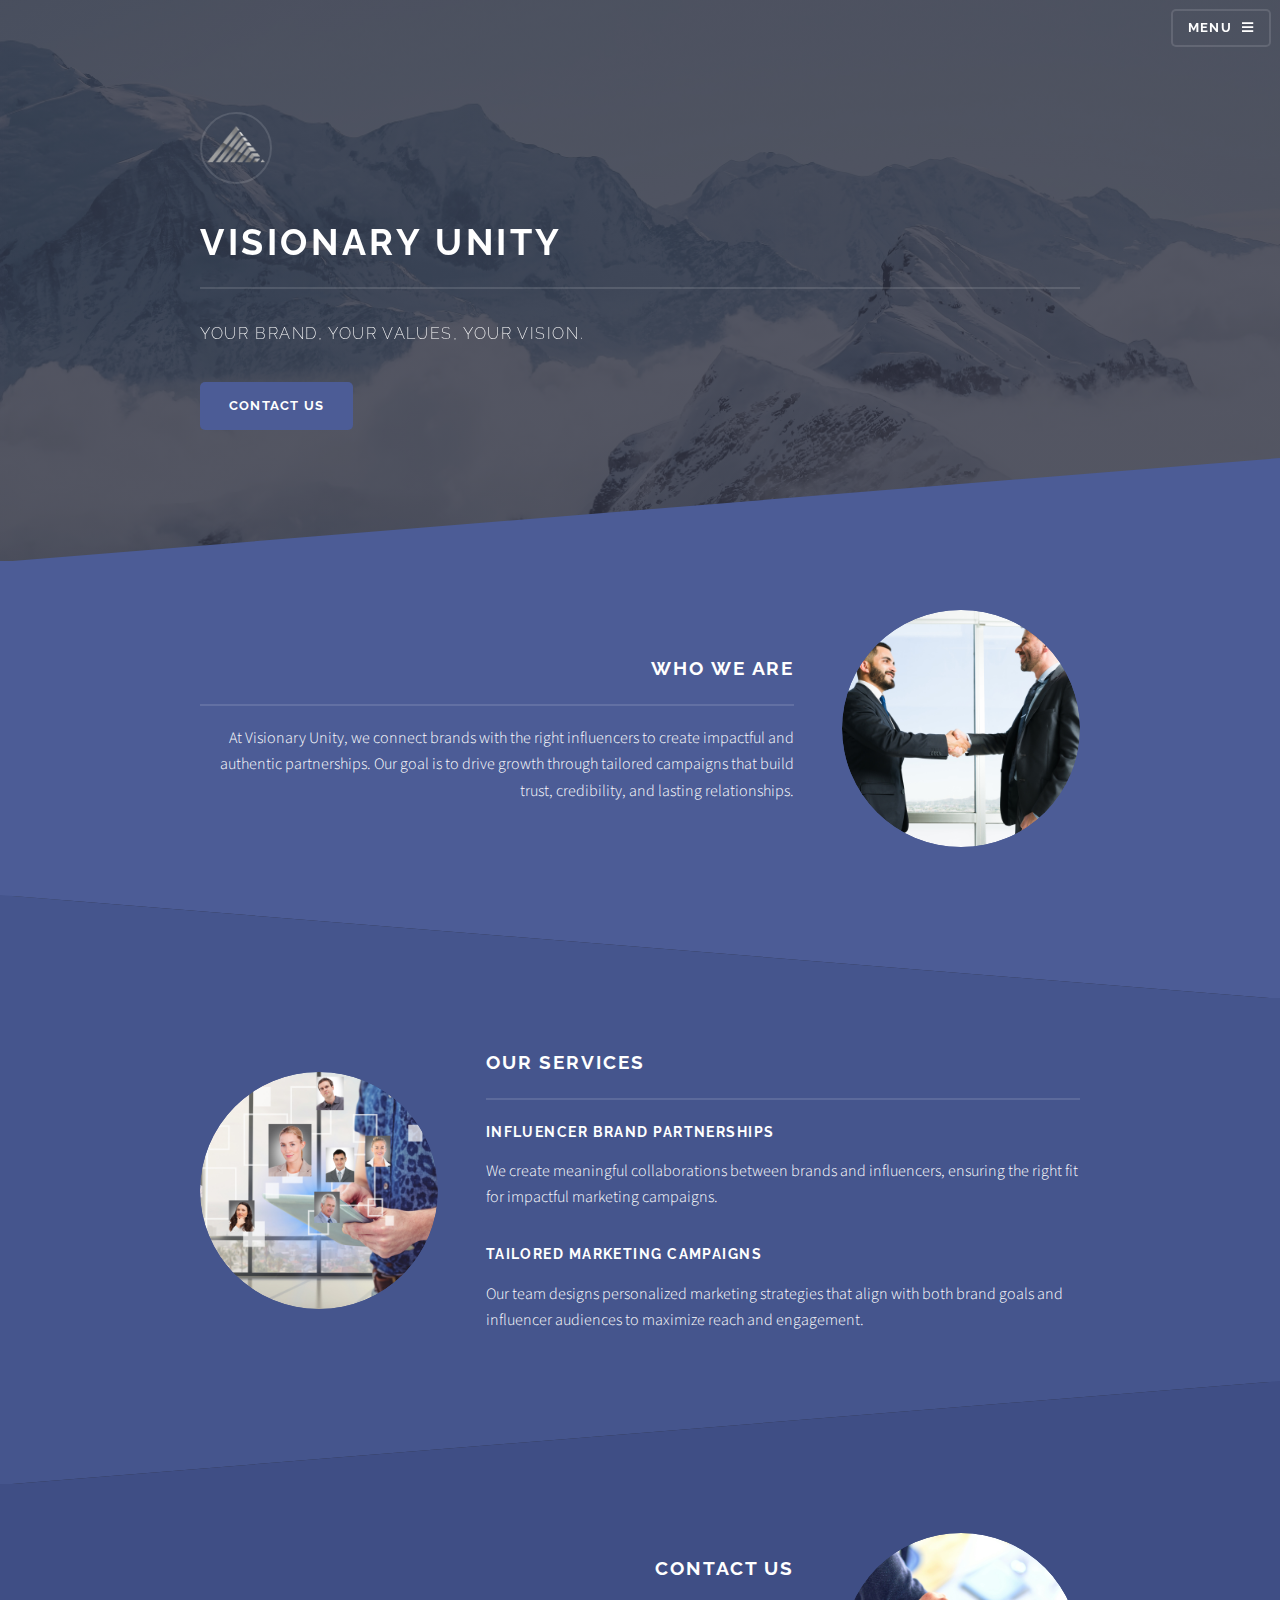
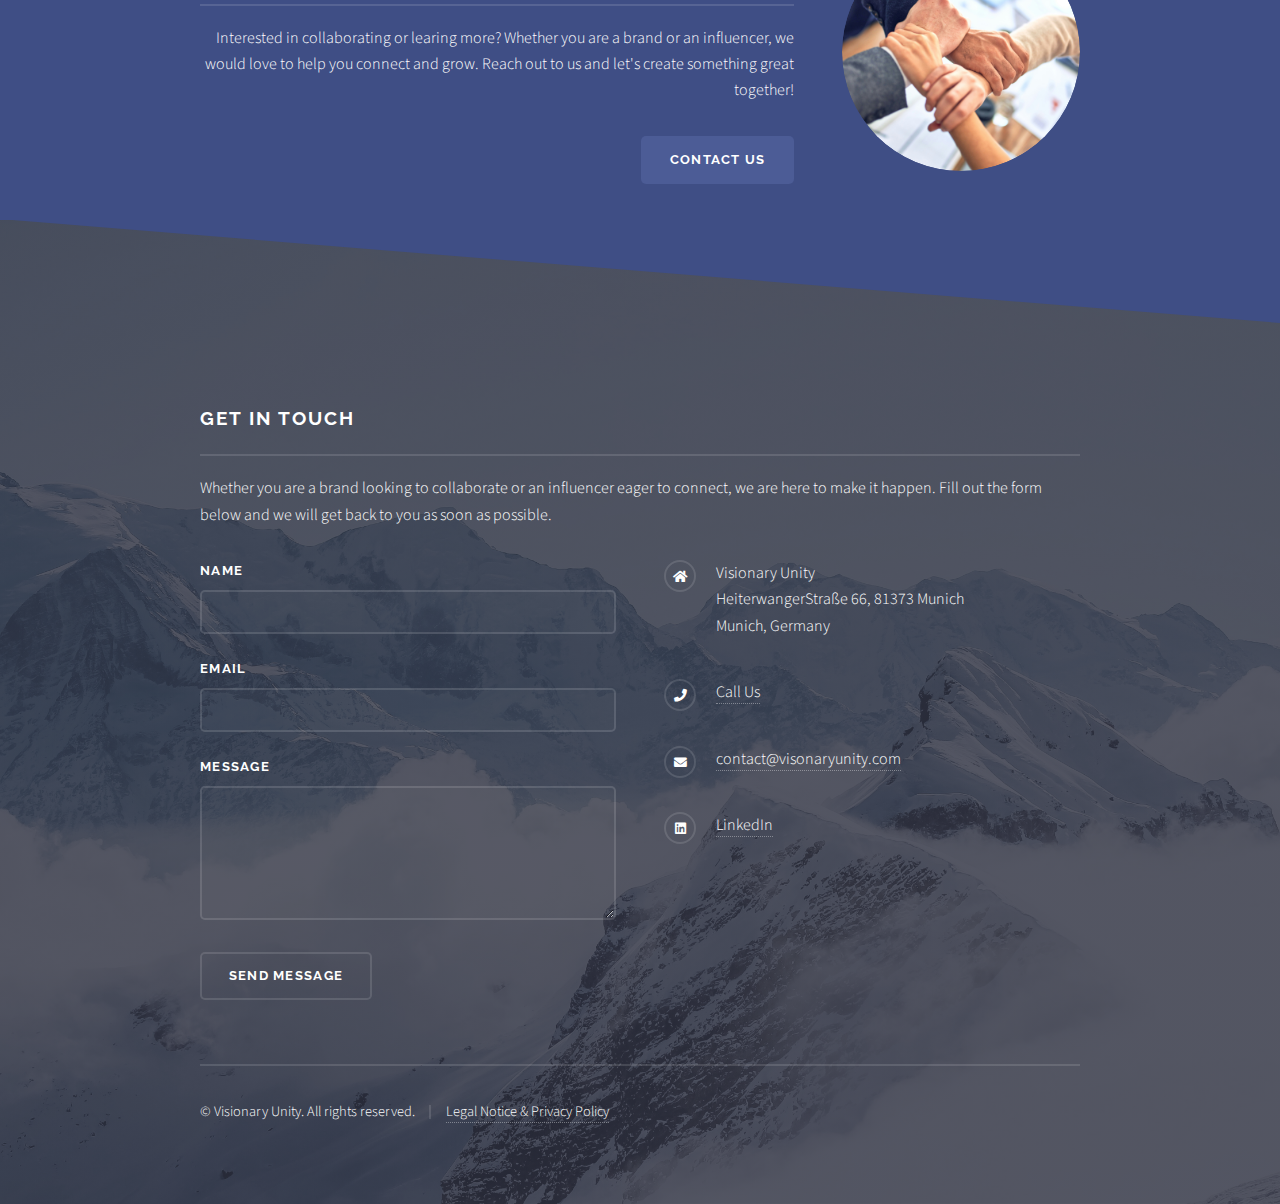
<file: index.html>
<!DOCTYPE HTML>
<!--
	Solid State by HTML5 UP
	html5up.net | @ajlkn
	Free for personal and commercial use under the CCA 3.0 license (html5up.net/license)
-->
<html>
	<head>
		<title>Visionary Unity</title>
		<meta charset="utf-8" />
		<meta name="viewport" content="width=device-width, initial-scale=1, user-scalable=no" />
		<link rel="stylesheet" href="assets/css/main.css" />
		<noscript><link rel="stylesheet" href="assets/css/noscript.css" /></noscript>
	</head>
	<body class="is-preload">

		<!-- Page Wrapper -->
			<div id="page-wrapper">

				<!-- Header -->
					<header id="header" class="alt">
						<h1><a href="index.html"><img src="assets/images/appex-top.png" alt=""> Visionary Unity </a></h1>
						<nav>
							<a href="#menu">Menu</a>
						</nav>
					</header>
					
				<!-- Menu -->
					<nav id="menu">
						<div class="inner">
							<h2>Menu</h2>
							<ul class="links">
								<li><a href="index.html">Home</a></li>
								<li><a href="about.html">About</a></li>
								<li><a href="services.html">Services</a></li>
								<li><a href="contact.html">Contact</a></li>
								<li><a href="FAQ.html">FAQ</a></li>
								<li><a href="legal-notice-and-privacy-policy.html">Legal Notice & Privacy Policy</a></li>
							</ul>
							<a href="#" class="close">Close</a>
						</div>
					</nav>

				<!-- Banner -->
					<section id="banner">
						<div class="inner">
							<div class="logo">
								<img class="w-100 icon" src="assets/images/apex-logo.png" alt="">
							</div>
							<h2>Visionary Unity</h2>
							<p>Your Brand, Your Values, Your Vision. </p>
							<a href="#footer" class="button primary">Contact Us</a></li>
						</div>
					</section>

				<!-- Wrapper -->
					<section id="wrapper">

						<!-- One -->
							<section id="one" class="wrapper spotlight style1">
								<div class="inner">
									<a href="#" class="image"><img src="assets/images/building-collaborative-teamwork-handsome-businessman-business-executive-getting-know-each-other-while-shaking-hands-work-meeting.jpg" alt="" /></a>
									<div class="content">
										<h2 class="major">Who We Are</h2>
										<p>At Visionary Unity, we connect brands with the right influencers to create impactful and authentic partnerships. Our goal is to drive growth through tailored campaigns that build trust, credibility, and lasting relationships.</p>
									</div>
								</div>
							</section>

						<!-- Two -->
							<section id="two" class="wrapper alt spotlight style2">
								<div class="inner">
									<a href="#" class="image"><img src="assets/images/businessman-using-application-contact-with-his-colleagues.jpg" alt="" /></a>
									<div class="content">
										<h2 class="major">Our Services</h2>
									<div class="service">
											<h3>Influencer Brand Partnerships</h3>
										<p>We create meaningful collaborations between brands and influencers, ensuring the right fit for impactful marketing campaigns.</p>
									</div>
									<div class="service">
											<h3>Tailored Marketing Campaigns</h3>
											<p>Our team designs personalized marketing strategies that align with both brand goals and influencer audiences to maximize reach and engagement.</p>
									</div>
									</div>
								</div>
							</section>

						<!-- Three -->
							<section id="three" class="wrapper spotlight style3">
								<div class="inner">
									<a href="#" class="image"><img src="assets/images/krakenimages.jpg" alt="" /></a>
									<div class="content">
										<h2 class="major">Contact Us</h2>
										<p>Interested in collaborating or learing more? Whether you are a brand or an influencer, we would love to help you connect and grow. Reach out to us and let's create something great together!</p>

										<!-- <button id="showFormButton" class="button primary">Contact Us</button> -->
										<a href="#footer" class="button primary">Contact Us</a>
										<!-- <div id="contactForm" style="display: none;">
											<form method="post" action="submit.php">
												<div class="fields">
													<div class="field">
														<label for="name">Name</label>
														<input type="text" name="name" id="name" />
													</div>
													<div class="field">
														<label for="email">Email</label>
														<input type="email" name="email" id="email" />
													</div>
													<div class="field">
														<label for="message">Message</label>
														<textarea name="message" id="message" rows="4"></textarea>
													</div>
												</div>
												<ul class="actions">
													<li><input type="submit" value="Send Message" /></li>
												</ul>
											<scipt>
												$(document).ready(function(){
													$("#showFormButton").click(function(){
														$("#contactForm").toggle();
													});
												});
											</scipt> -->
											
									</div>
								</div>
									</section>

				<!-- Footer -->
				<section id="footer">
					<div class="inner">
						<h2 class="major">Get in touch</h2>
						<p>Whether you are a brand looking to collaborate or an influencer eager to connect, we are here to make it happen. 
							Fill out the form below and we will get back to you as soon as possible.
						</p>
						<form id="form" method="post" action="submit.php">
							<div class="fields">
								<div class="field">
									<label for="name">Name</label>
									<input type="text" name="name" id="name" />
								</div>
								<div class="field">
									<label for="email">Email</label>
									<input type="email" name="email" id="email" />
								</div>
								<div class="field">
									<label for="message">Message</label>
									<textarea name="message" id="message" rows="4"></textarea>
									 <input type="hidden" name="redirect" value="<?php echo $_SERVER['REQUEST_URI']; ?>">
								</div>
							</div>
							<ul class="actions">
								<li><input type="submit" value="Send Message" /></li>
							</ul>
						</form>
						<ul class="contact">
							<li class="icon solid fa-home">
								Visionary Unity<br />
								HeiterwangerStraße 66, 81373 Munich<br />
								Munich, Germany
							</li>
							<li class="icon solid fa-phone"><a href="tel:+491771686833">Call Us</a></li>
							<li class="icon solid fa-envelope"><a href="mailto:contact@visonaryunity.com">contact@visonaryunity.com</a></li>
							<li class="icon brands fa-linkedin"><a href="https://www.linkedin.com/in/edwin-samson" target="_blank">LinkedIn</a></li>
						</ul>
						<ul class="copyright">
							<li>&copy; Visionary Unity. All rights reserved.</li><li> <a href="legal-notice-and-privacy-policy.html">Legal Notice & Privacy Policy</a></li>
						</ul>
					</div>
				</section>

		</div>

	<!-- Scripts -->
		<script src="assets/js/backend.js"></script>
		<script src="assets/js/jquery.min.js"></script>
		<script src="assets/js/jquery.scrollex.min.js"></script>
		<script src="assets/js/browser.min.js"></script>
		<script src="assets/js/breakpoints.min.js"></script>
		<script src="assets/js/util.js"></script>
		<script src="assets/js/main.js"></script>

</body>
</html>
</file>
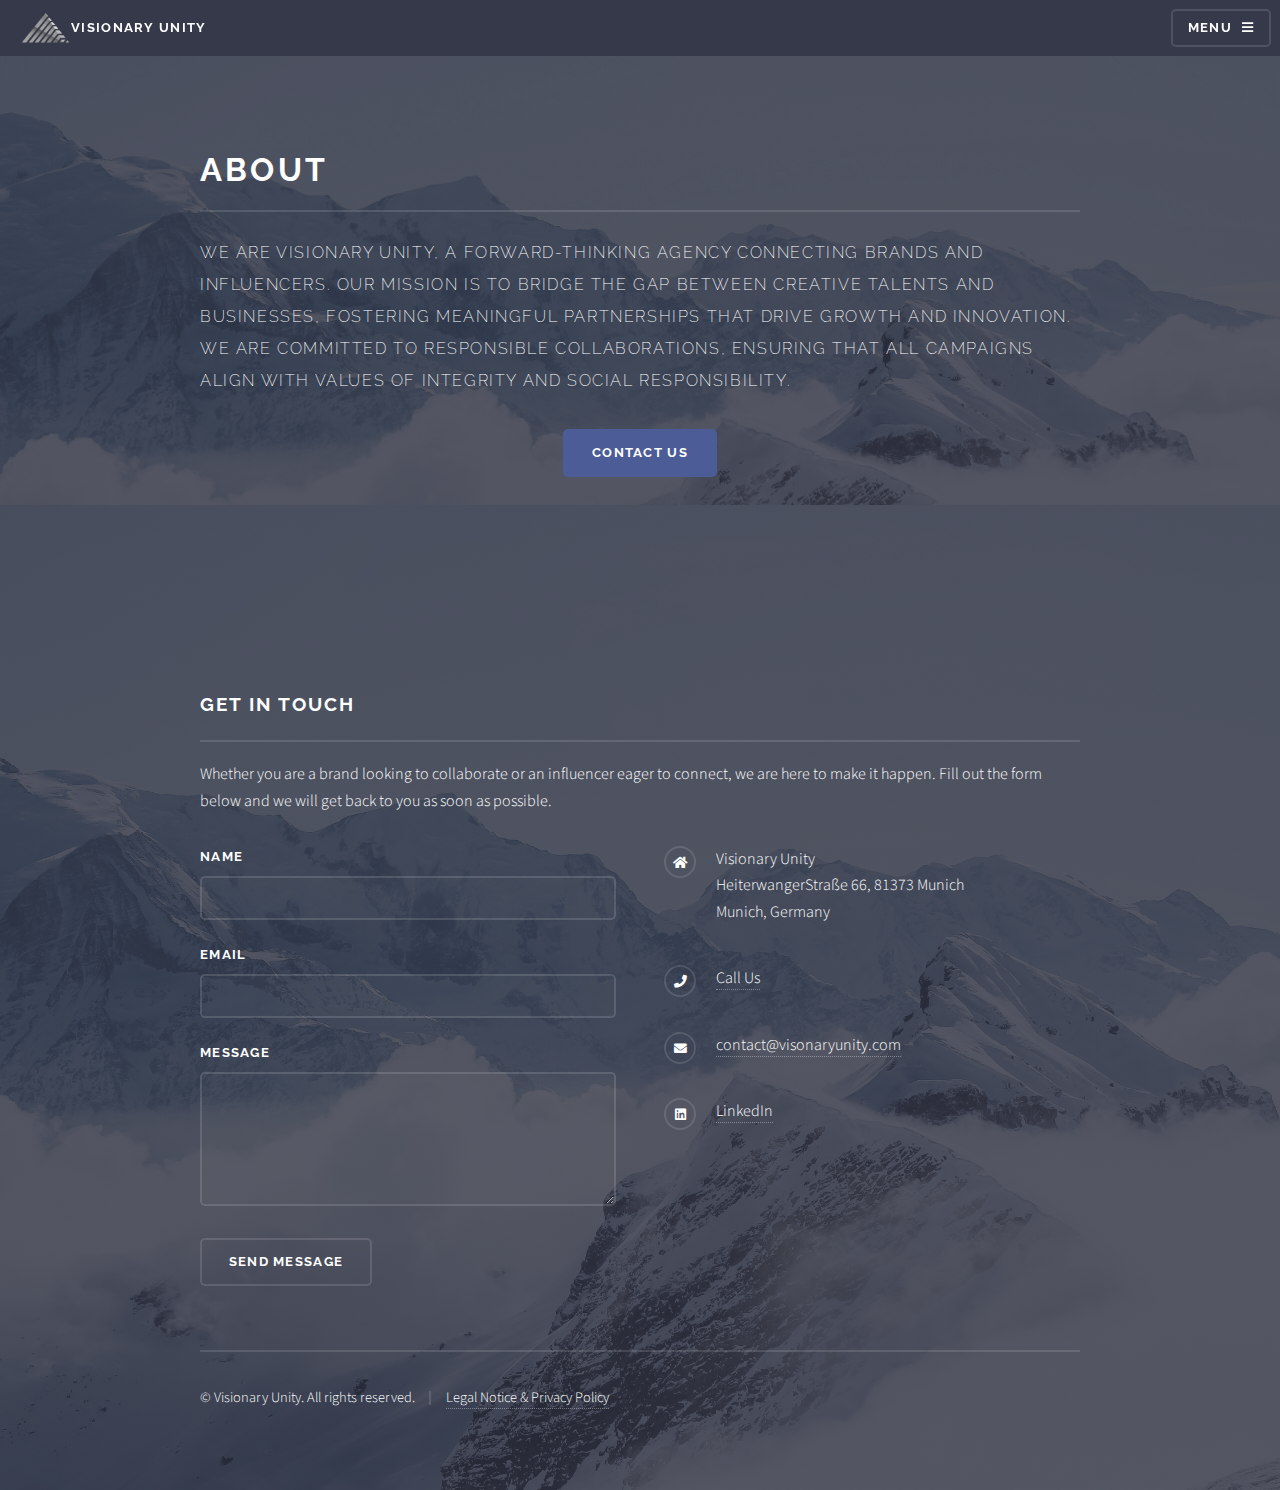
<file: about.html>
<!DOCTYPE HTML>
<!--
	Solid State by HTML5 UP
	html5up.net | @ajlkn
	Free for personal and commercial use under the CCA 3.0 license (html5up.net/license)
-->
<html>
	<head>
		<title>Visionary Unity</title>
		<meta charset="utf-8" />
		<meta name="viewport" content="width=device-width, initial-scale=1, user-scalable=no" />
		<link rel="stylesheet" href="assets/css/main.css" />
		<noscript><link rel="stylesheet" href="assets/css/noscript.css" /></noscript>
	</head>
	<body class="is-preload">

		<!-- Page Wrapper -->
			<div id="page-wrapper">

				<!-- Header -->
				<header id="header">
					<h1><a href="index.html"><img src="assets/images/appex-top.png" alt=""> Visionary Unity </a></h1>
					<nav>
						<a href="#menu">Menu</a>
					</nav>
				</header>

				<!-- Menu -->
					<nav id="menu">
						<div class="inner">
							<h2>Menu</h2>
							<ul class="links">
								<li><a href="index.html">Home</a></li>
								<li><a href="about.html">About</a></li>
								<li><a href="services.html">Services</a></li>
								<li><a href="contact.html">Contact</a></li>
								<li><a href="FAQ.html##">FAQ</a></li>
								<li><a href="legal-notice-and-privacy-policy.html">Legal Notice & Privacy Policy</a></li>
							</ul>
							<a href="#" class="close">Close</a>
						</div>
					</nav>

				<!-- Wrapper -->
					<section id="wrapper">
						<header>
							<div class="inner">
								<h2>About</h2>
								<p>We are Visionary Unity, a forward-thinking agency connecting brands and influencers. Our mission is to bridge the gap between creative talents and businesses, fostering meaningful partnerships that drive growth and innovation. We are committed to responsible collaborations, ensuring that all campaigns align with values of integrity and social responsibility.</p>
								<ul class="actions special">
									<li><a href="#footer" class="button primary">Contact Us</a></li>
								</ul>
							</div>
						</header>

						<!-- Content -->
							

				<!-- Footer -->
					<section id="footer">
						<div class="inner">
							<h2 class="major">Get in touch</h2>
							<p>Whether you are a brand looking to collaborate or an influencer eager to connect, we are here to make it happen. 
								Fill out the form below and we will get back to you as soon as possible.</p>
							<form id="form" method="post" action="submit.php">
								<div class="fields">
									<div class="field">
										<label for="name">Name</label>
										<input type="text" name="name" id="name" />
									</div>
									<div class="field">
										<label for="email">Email</label>
										<input type="email" name="email" id="email" />
									</div>
									<div class="field">
										<label for="message">Message</label>
										<textarea name="message" id="message" rows="4"></textarea>
										 <input type="hidden" name="redirect" value="<?php echo $_SERVER['REQUEST_URI']; ?>">
									</div>
								</div>
								<ul class="actions">
									<li><input type="submit" value="Send Message" /></li>
								</ul>
							</form>
							<ul class="contact">
								<li class="icon solid fa-home">
									Visionary Unity<br />
										HeiterwangerStraße 66, 81373 Munich<br />
										Munich, Germany
								</li>
								<li class="icon solid fa-phone"><a href="tel:+491771686833">Call Us</a></li>
							<li class="icon solid fa-envelope"><a href="mailto:contact@visonaryunity.com">contact@visonaryunity.com</a></li>
							<li class="icon brands fa-linkedin"><a href="https://www.linkedin.com/in/edwin-samson" target="_blank">LinkedIn</a></li>
							</ul>
							<ul class="copyright">
								<li>&copy; Visionary Unity. All rights reserved.</li><li> <a href="legal-notice-and-privacy-policy.html">Legal Notice & Privacy Policy</a></li>
							</ul>
						</div>
					</section>

			</div>

		<!-- Scripts -->
			<script src="assets/js/backend.js"></script>
			<script src="assets/js/jquery.min.js"></script>
			<script src="assets/js/jquery.scrollex.min.js"></script>
			<script src="assets/js/browser.min.js"></script>
			<script src="assets/js/breakpoints.min.js"></script>
			<script src="assets/js/util.js"></script>
			<script src="assets/js/main.js"></script>

	</body>
</html>
</file>
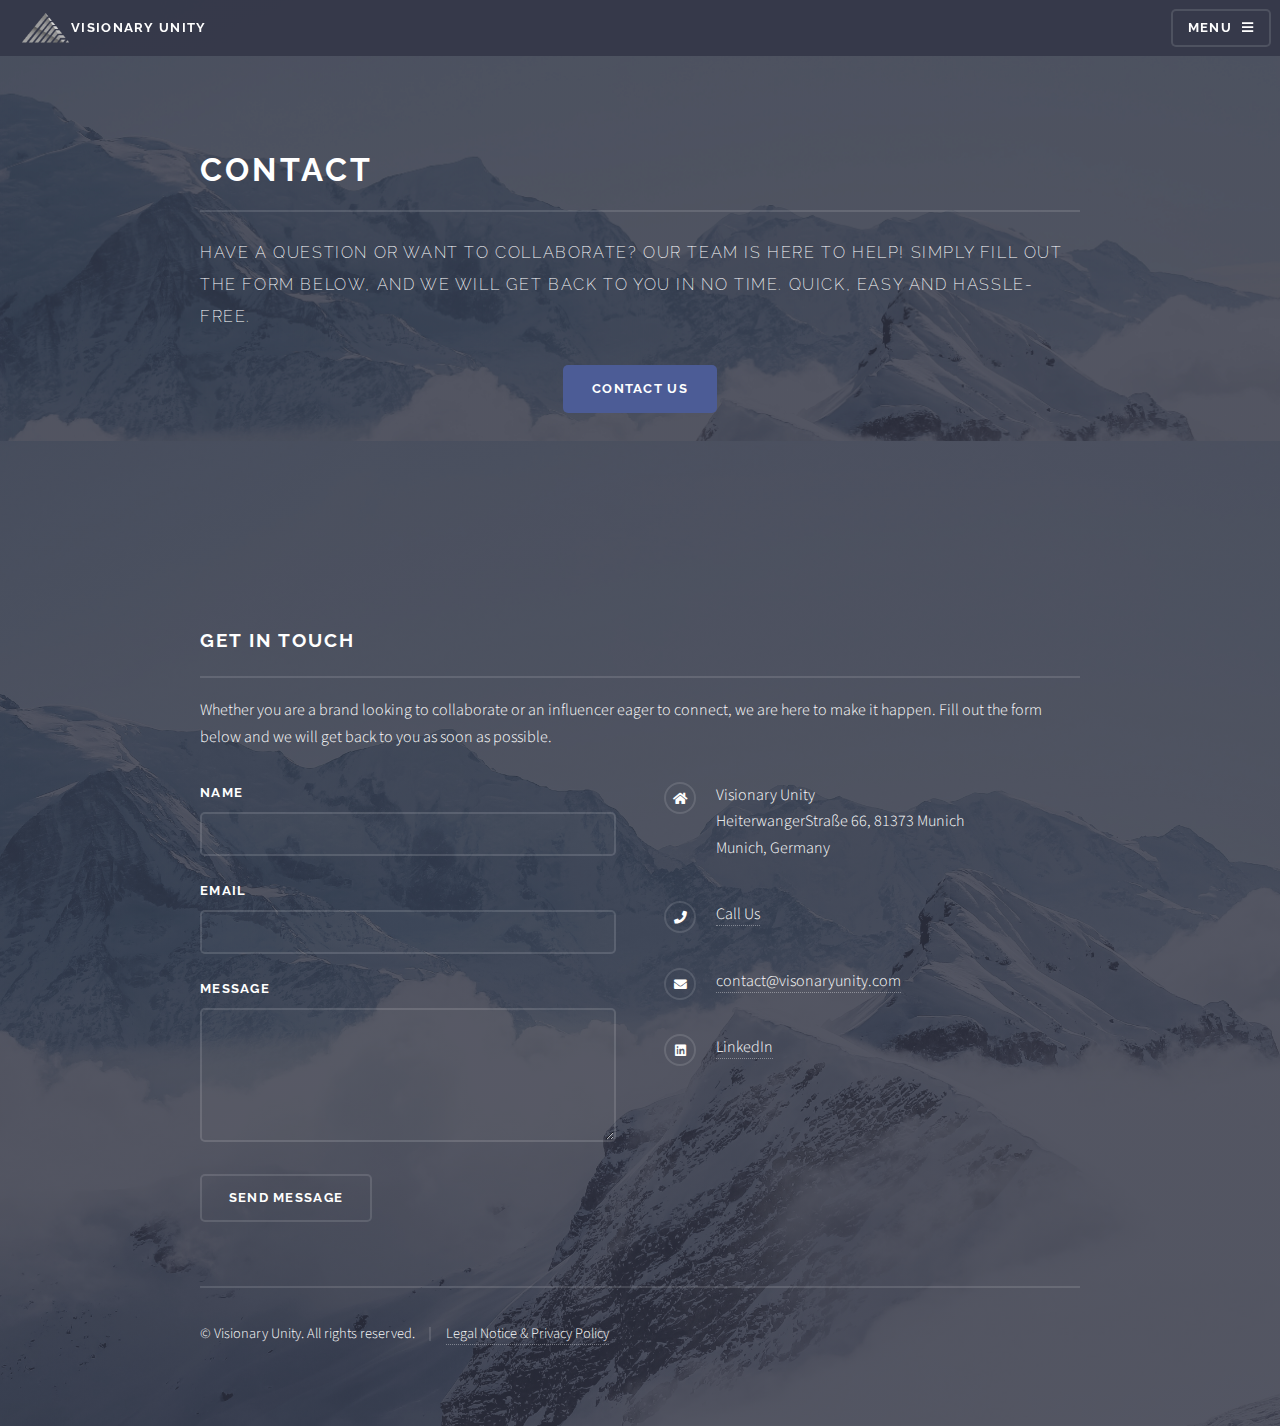
<file: contact.html>
<!DOCTYPE HTML>
<!--
	Solid State by HTML5 UP
	html5up.net | @ajlkn
	Free for personal and commercial use under the CCA 3.0 license (html5up.net/license)
-->
<html>
	<head>
		<title>Visionary Unity</title>
		<meta charset="utf-8" />
		<meta name="viewport" content="width=device-width, initial-scale=1, user-scalable=no" />
		<link rel="stylesheet" href="assets/css/main.css" />
		<noscript><link rel="stylesheet" href="assets/css/noscript.css" /></noscript>
	</head>
	<body class="is-preload">

		<!-- Page Wrapper -->
			<div id="page-wrapper">

				<!-- Header -->
				<header id="header">
					<h1><a href="index.html"><img src="assets/images/appex-top.png" alt=""> Visionary Unity </a></h1>
					<nav>
						<a href="#menu">Menu</a>
					</nav>
				</header>

				<!-- Menu -->
					<nav id="menu">
						<div class="inner">
							<h2>Menu</h2>
							<ul class="links">
								<li><a href="index.html">Home</a></li>
								<li><a href="about.html">About</a></li>
								<li><a href="services.html">Services</a></li>
								<li><a href="contact.html">Contact</a></li>
								<li><a href="FAQ.html">FAQ</a></li>
								<li><a href="legal-notice-and-privacy-policy.html">Legal Notice & Privacy Policy</a></li>
							</ul>
							<a href="#" class="close">Close</a>
						</div>
					</nav>

				<!-- Wrapper -->
					<section id="wrapper">
						<header>
							<div class="inner">
								<h2>Contact</h2>
								<p>Have a question or want to collaborate? Our team is here to help! Simply fill out the form below, and we will get back to you in no time. 
									Quick, easy and hassle-free.</p>
							</div>
								<ul class="actions special">
									<li><a href="#footer" class="button primary">Contact Us</a></li>
								</ul>
							</div>
						</header>
					</section>
						<!-- Content -->
							

				<!-- Footer -->
					<section id="footer">
						<div class="inner">
							<h2 class="major">Get in touch</h2>
							<p>Whether you are a brand looking to collaborate or an influencer eager to connect, we are here to make it happen. 
								Fill out the form below and we will get back to you as soon as possible.</p>
							<form id="form" method="post" action="submit.php">
								<div class="fields">
									<div class="field">
										<label for="name">Name</label>
										<input type="text" name="name" id="name" />
									</div>
									<div class="field">
										<label for="email">Email</label>
										<input type="email" name="email" id="email" />
									</div>
									<div class="field">
										<label for="message">Message</label>
										<textarea name="message" id="message" rows="4"></textarea>
										 <input type="hidden" name="redirect" value="<?php echo $_SERVER['REQUEST_URI']; ?>">
									</div>
								</div>
								<ul class="actions">
									<li><input type="submit" value="Send Message" /></li>
								</ul>
							</form>
							<ul class="contact">
								<li class="icon solid fa-home">
									Visionary Unity<br />
										HeiterwangerStraße 66, 81373 Munich<br />
										Munich, Germany
								</li>
								<li class="icon solid fa-phone"><a href="tel:+491771686833">Call Us</a></li>
							<li class="icon solid fa-envelope"><a href="mailto:contact@visonaryunity.com">contact@visonaryunity.com</a></li>
							<li class="icon brands fa-linkedin"><a href="https://www.linkedin.com/in/edwin-samson" target="_blank">LinkedIn</a></li>
							</ul>
							<ul class="copyright">
								<li>&copy; Visionary Unity. All rights reserved.</li><li> <a href="legal-notice-and-privacy-policy.html">Legal Notice & Privacy Policy</a></li>
							</ul>
						</div>
					</section>

			</div>

		<!-- Scripts -->
			<script src="assets/js/backend.js"></script>
			<script src="assets/js/jquery.min.js"></script>
			<script src="assets/js/jquery.scrollex.min.js"></script>
			<script src="assets/js/browser.min.js"></script>
			<script src="assets/js/breakpoints.min.js"></script>
			<script src="assets/js/util.js"></script>
			<script src="assets/js/main.js"></script>

	</body>
</html>
</file>
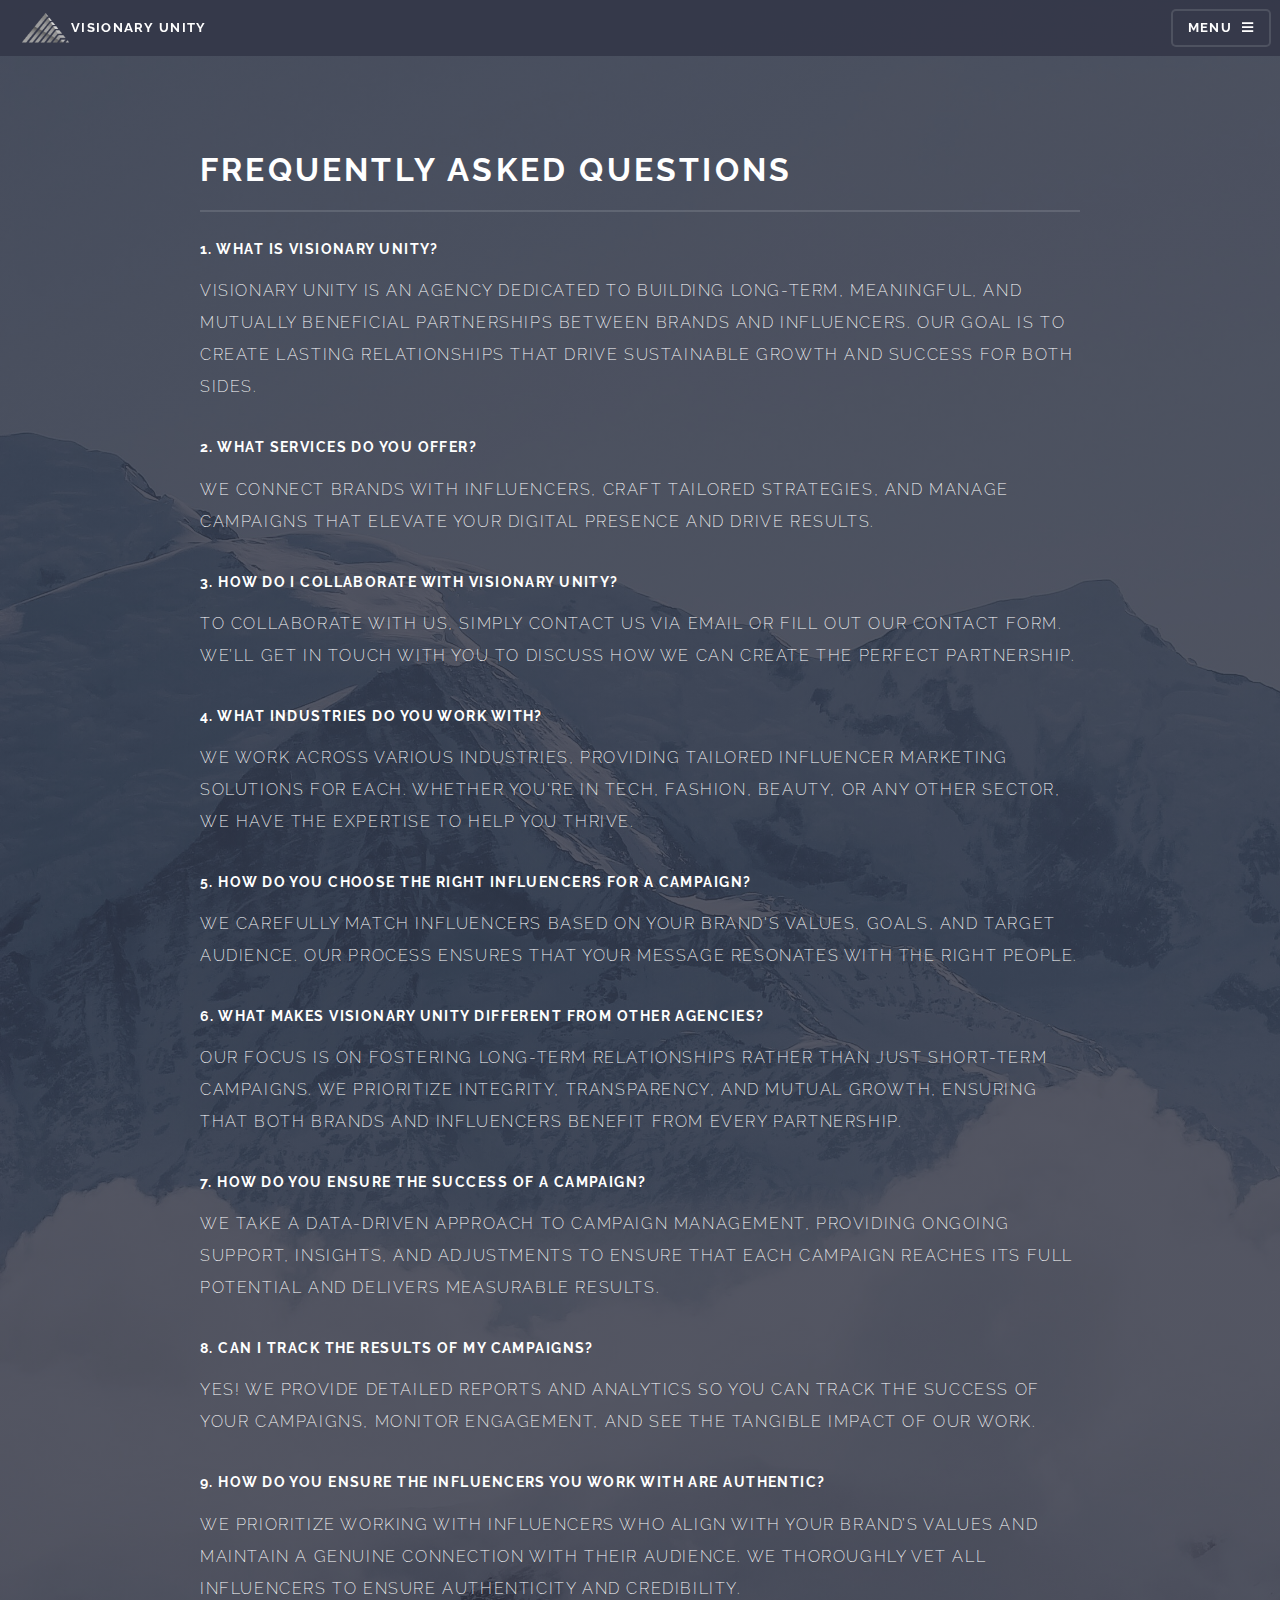
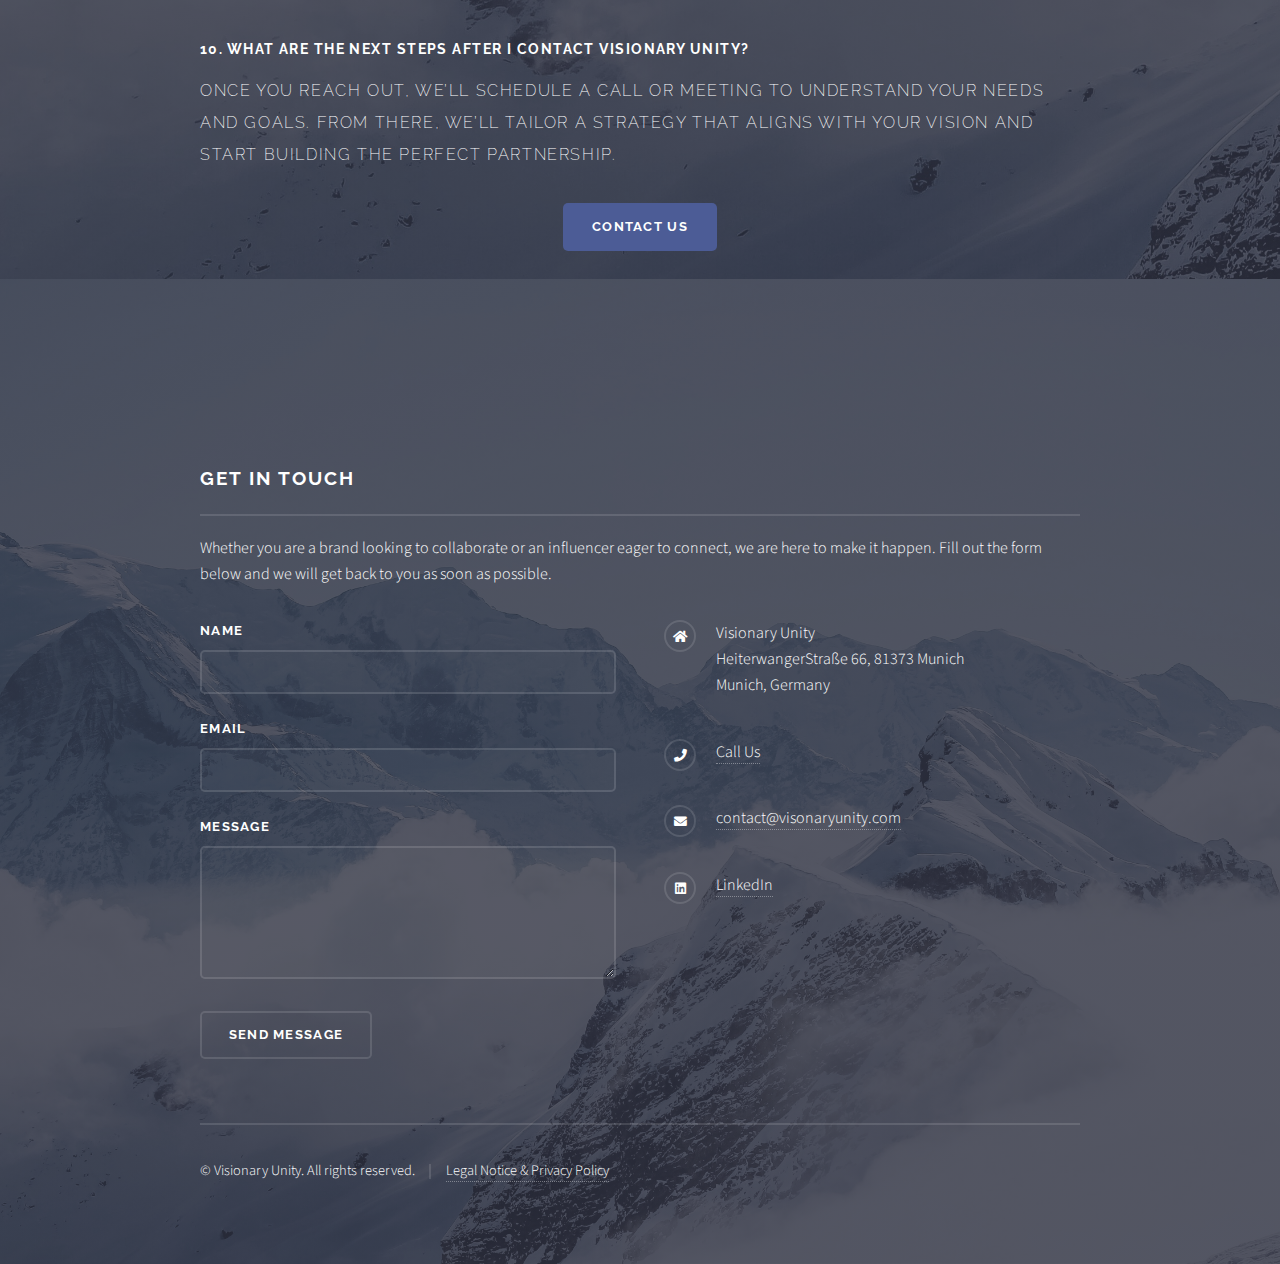
<file: FAQ.html>
<!DOCTYPE HTML>
<!--
	Solid State by HTML5 UP
	html5up.net | @ajlkn
	Free for personal and commercial use under the CCA 3.0 license (html5up.net/license)
-->
<html>
	<head>
		<title>Visionary Unity</title>
		<meta charset="utf-8" />
		<meta name="viewport" content="width=device-width, initial-scale=1, user-scalable=no" />
		<link rel="stylesheet" href="assets/css/main.css" />
		<noscript><link rel="stylesheet" href="assets/css/noscript.css" /></noscript>
	</head>
	<body class="is-preload">

		<!-- Page Wrapper -->
			<div id="page-wrapper">

				<!-- Header -->
				<header id="header">
					<h1><a href="index.html"><img src="assets/images/appex-top.png" alt=""> Visionary Unity </a></h1>
					<nav>
						<a href="#menu">Menu</a>
					</nav>
				</header>

				<!-- Menu -->
					<nav id="menu">
						<div class="inner">
							<h2>Menu</h2>
							<ul class="links">
								<li><a href="index.html">Home</a></li>
								<li><a href="about.html#generic">About</a></li>
								<li><a href="services.html">Services</a></li>
								<li><a href="contact.html">Contact</a></li>
								<li><a href="FAQ.html">FAQ</a></li>
								<li><a href="legal-notice-and-privacy-policy.html">Legal Notice & Privacy Policy</a></li>
							</ul>
							<a href="#" class="close">Close</a>
						</div>
					</nav>

				<!-- Wrapper -->
				<section id="wrapper">
					<header>
						<div class="inner">
							<h2>Frequently Asked Questions</h2>
						
							<div class="faq-item">
							<h3>1. What is Visionary Unity?</h3>
							<p>Visionary Unity is an agency dedicated to building long-term, meaningful, and mutually beneficial partnerships between brands and influencers. Our goal is to create lasting relationships that drive sustainable growth and success for both sides.</p>
							</div>
							
							<div class="faq-item">
							<h3>2. What services do you offer?</h3>
							<p>We connect brands with influencers, craft tailored strategies, and manage campaigns that elevate your digital presence and drive results.</p>
							</div>
							
							<div class="faq-item">
							<h3>3. How do I collaborate with Visionary Unity?</h3>
							<p>To collaborate with us, simply contact us via email or fill out our contact form. We’ll get in touch with you to discuss how we can create the perfect partnership.</p>
							</div>
							
							<div class="faq-item">
							<h3>4. What industries do you work with?</h3>
							<p>We work across various industries, providing tailored influencer marketing solutions for each. Whether you're in tech, fashion, beauty, or any other sector, we have the expertise to help you thrive.</p>
							</div>
							
							<div class="faq-item">
							<h3>5. How do you choose the right influencers for a campaign?</h3>
							<p>We carefully match influencers based on your brand's values, goals, and target audience. Our process ensures that your message resonates with the right people.</p>
							</div>
							
							<div class="faq-item">
							<h3>6. What makes Visionary Unity different from other agencies?</h3>
							<p>Our focus is on fostering long-term relationships rather than just short-term campaigns. We prioritize integrity, transparency, and mutual growth, ensuring that both brands and influencers benefit from every partnership.</p>
							</div>
							
							<div class="faq-item">
							<h3>7. How do you ensure the success of a campaign?</h3>
							<p>We take a data-driven approach to campaign management, providing ongoing support, insights, and adjustments to ensure that each campaign reaches its full potential and delivers measurable results.</p>
							</div>
							
							<div class="faq-item">
							<h3>8. Can I track the results of my campaigns?</h3>
							<p>Yes! We provide detailed reports and analytics so you can track the success of your campaigns, monitor engagement, and see the tangible impact of our work.</p>
							</div>
							
							<div class="faq-item">
							<h3>9. How do you ensure the influencers you work with are authentic?</h3>
							<p>We prioritize working with influencers who align with your brand’s values and maintain a genuine connection with their audience. We thoroughly vet all influencers to ensure authenticity and credibility.</p>
							</div>
							
							<div class="faq-item">
							<h3>10. What are the next steps after I contact Visionary Unity?</h3>
							<p>Once you reach out, we’ll schedule a call or meeting to understand your needs and goals. From there, we’ll tailor a strategy that aligns with your vision and start building the perfect partnership.</p>
							</div>
							<ul class="actions special">
								<li><a href="#footer" class="button primary">Contact Us</a></li>
							</ul>
						</div>
					</header>
				</section>

						<!-- Content -->
							

				<!-- Footer -->
					<section id="footer">
						<div class="inner">
							<h2 class="major">Get in touch</h2>
							<p>Whether you are a brand looking to collaborate or an influencer eager to connect, we are here to make it happen. 
								Fill out the form below and we will get back to you as soon as possible.</p>
							<form id="form" method="post" action="submit.php">
								<div class="fields">
									<div class="field">
										<label for="name">Name</label>
										<input type="text" name="name" id="name" />
									</div>
									<div class="field">
										<label for="email">Email</label>
										<input type="email" name="email" id="email" />
									</div>
									<div class="field">
										<label for="message">Message</label>
										<textarea name="message" id="message" rows="4"></textarea>
										 <input type="hidden" name="redirect" value="<?php echo $_SERVER['REQUEST_URI']; ?>">
									</div>
								</div>
								<ul class="actions">
									<li><input type="submit" value="Send Message" /></li>
								</ul>
							</form>
							<ul class="contact">
								<li class="icon solid fa-home">
									Visionary Unity<br />
										HeiterwangerStraße 66, 81373 Munich<br />
										Munich, Germany
								</li>
								<li class="icon solid fa-phone"><a href="tel:+491771686833">Call Us</a></li>
							<li class="icon solid fa-envelope"><a href="mailto:contact@visonaryunity.com">contact@visonaryunity.com</a></li>
							<li class="icon brands fa-linkedin"><a href="https://www.linkedin.com/in/edwin-samson" target="_blank">LinkedIn</a></li>
							</ul>
							<ul class="copyright">
								<li>&copy; Visionary Unity. All rights reserved.</li><li> <a href="legal-notice-and-privacy-policy.html">Legal Notice & Privacy Policy</a></li>
							</ul>
						</div>
					</section>

			</div>

		<!-- Scripts -->
			<script src="assets/js/backend.js"></script>
			<script src="assets/js/jquery.min.js"></script>
			<script src="assets/js/jquery.scrollex.min.js"></script>
			<script src="assets/js/browser.min.js"></script>
			<script src="assets/js/breakpoints.min.js"></script>
			<script src="assets/js/util.js"></script>
			<script src="assets/js/main.js"></script>

	</body>
</html>
</file>
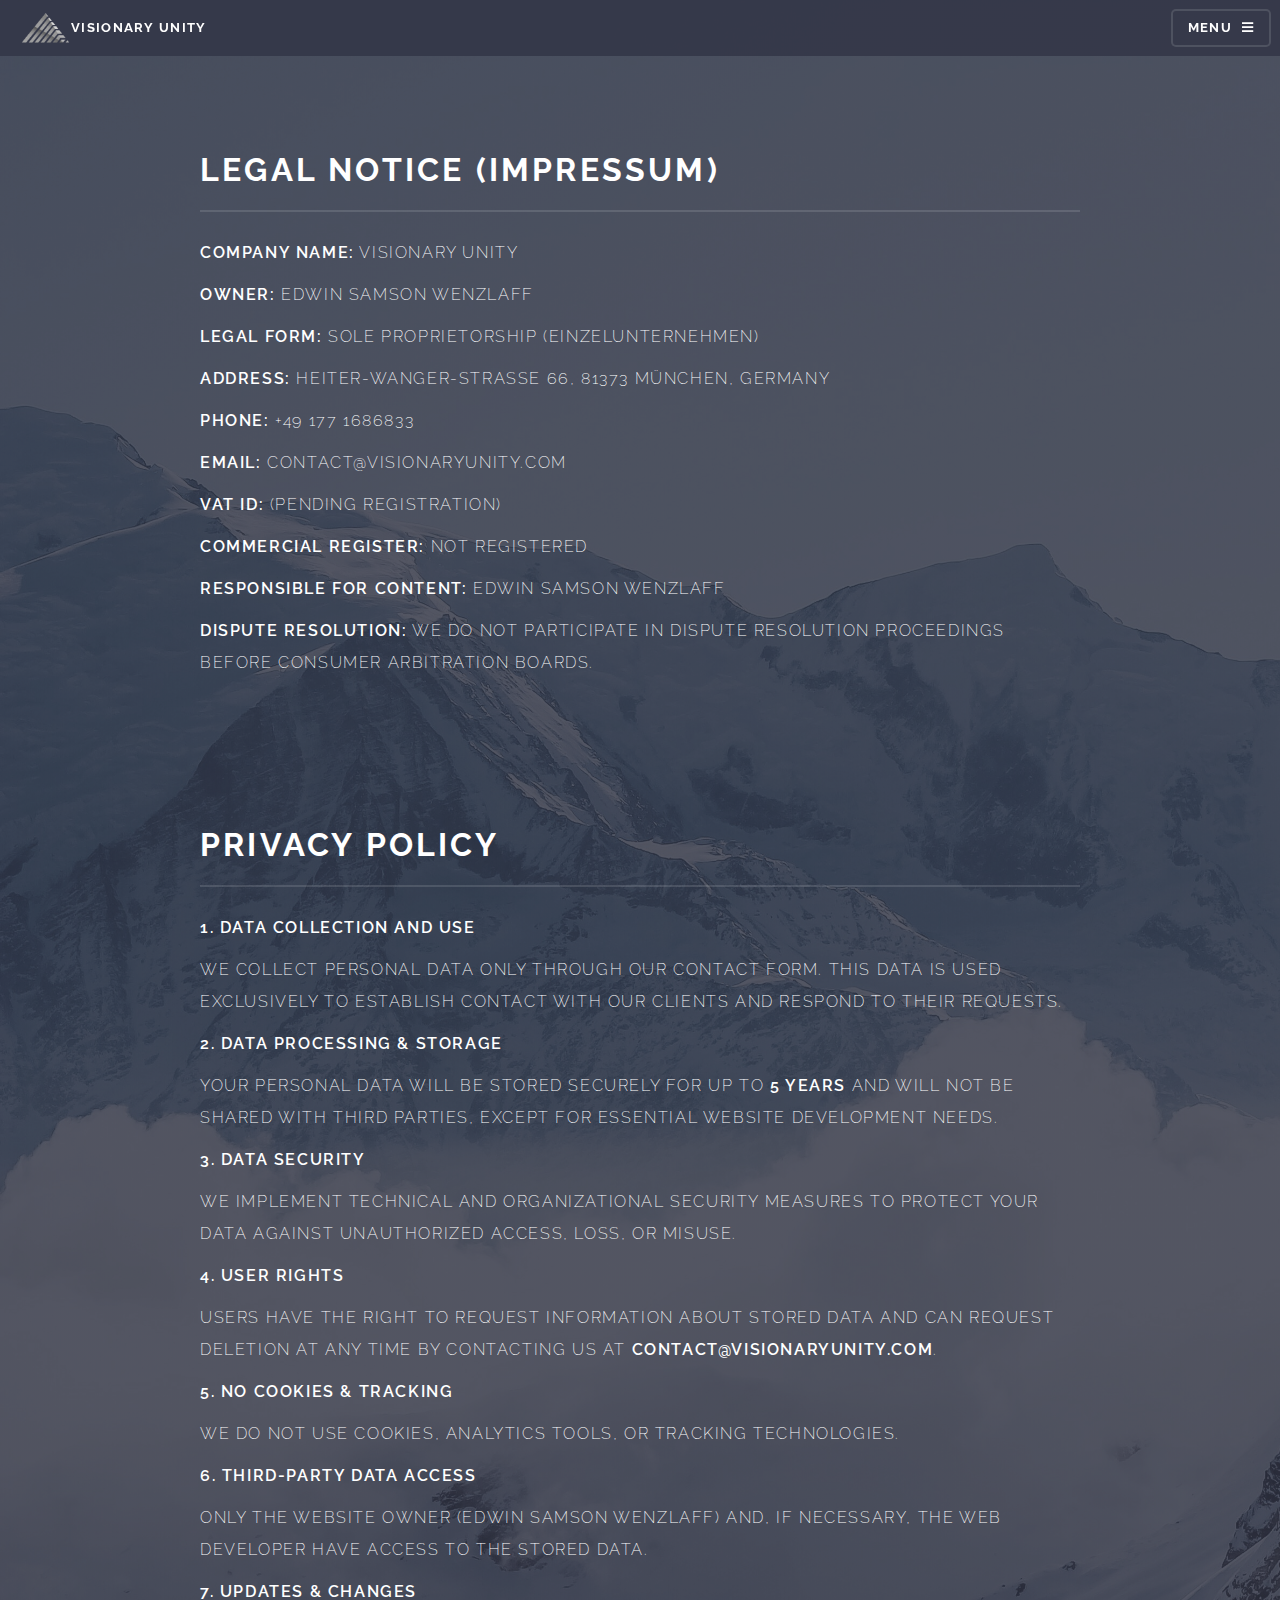
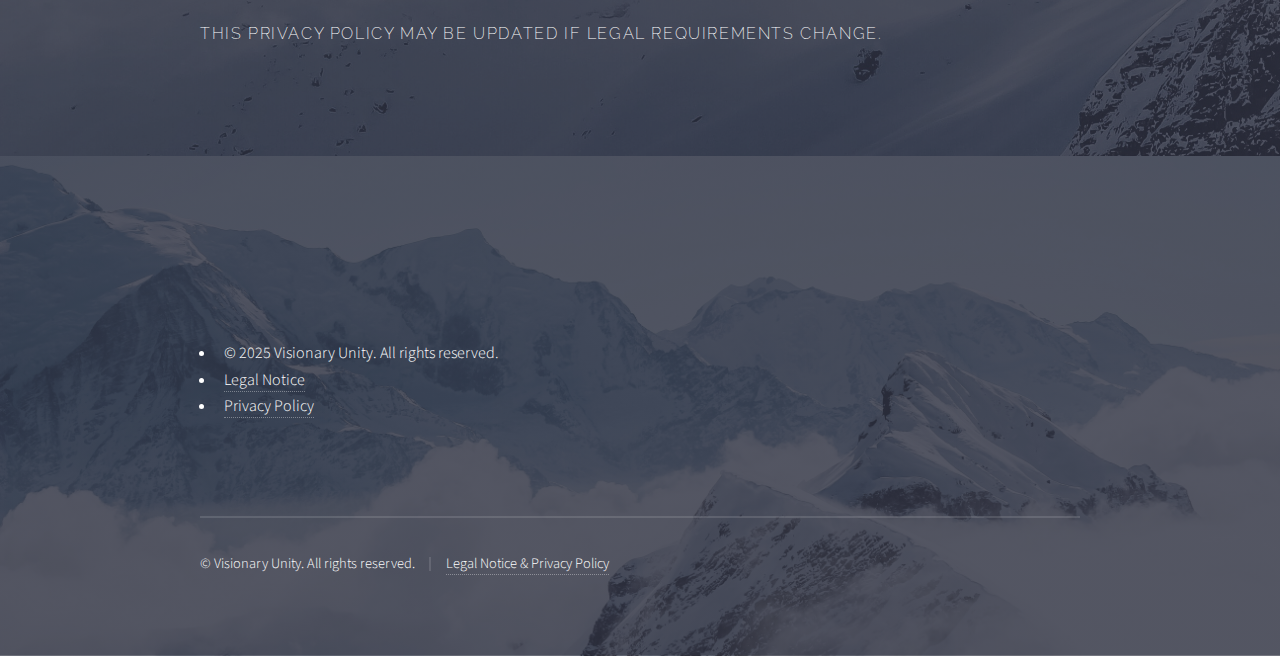
<file: legal-notice-and-privacy-policy.html>
<!DOCTYPE HTML>
<!--
	Solid State by HTML5 UP
	html5up.net | @ajlkn
	Free for personal and commercial use under the CCA 3.0 license (html5up.net/license)
-->
<html>
	<head>
		<title>Legal Notice & Privacy Policy</title>
		<meta charset="utf-8" />
		<meta name="viewport" content="width=device-width, initial-scale=1, user-scalable=no" />
		<link rel="stylesheet" href="assets/css/main.css" />
		<noscript><link rel="stylesheet" href="assets/css/noscript.css" /></noscript>
	</head>
	<body class="is-preload">

		<!-- Page Wrapper -->
			<div id="page-wrapper">

				<!-- Header -->
				<header id="header">
					<h1><a href="index.html"><img src="assets/images/appex-top.png" alt=""> Visionary Unity </a></h1>
					<nav>
						<a href="#menu">Menu</a>
					</nav>
				</header>

				<!-- Menu -->
					<nav id="menu">
						<div class="inner">
							<h2>Menu</h2>
							<ul class="links">
								<li><a href="index.html">Home</a></li>
								<li><a href="about.html#generic">About</a></li>
								<li><a href="services.html">Services</a></li>
								<li><a href="contact.html">Contact</a></li>
								<li><a href="FAQ.html">FAQ</a></li>
								<li><a href="legal-notice-and-privacy-policy.html">Legal Notice & Privacy Policy</a></li>
							</ul>
							<a href="#" class="close">Close</a>
						</div>
					</nav>

				<!-- Wrapper -->
				<section id="wrapper">
					<header id="legal-notice">
						<div class="inner privacy-policy">
							<h2>Legal Notice (Impressum)</h2>
						
							<p><strong>Company Name:</strong> Visionary Unity</p>
							<p><strong>Owner:</strong> Edwin Samson Wenzlaff</p>
							<p><strong>Legal Form:</strong> Sole Proprietorship (Einzelunternehmen)</p>
							<p><strong>Address:</strong> Heiter-Wanger-Straße 66, 81373 München, Germany</p>
							<p><strong>Phone:</strong> +49 177 1686833</p>
							<p><strong>Email:</strong> contact@visionaryunity.com</p>
							<p><strong>VAT ID:</strong> (pending registration)</p>
							<p><strong>Commercial Register:</strong> Not registered</p>
							<p><strong>Responsible for content:</strong> Edwin Samson Wenzlaff</p>
							<p><strong>Dispute Resolution:</strong> We do not participate in dispute resolution proceedings before
								consumer arbitration boards.</p>
						</div>

						<div class="inner privacy-policy mt-5" id="privacy-policy">
							<h2>Privacy Policy</h2>
						
							<p><strong>1. Data Collection and Use</strong></p>
							<p>We collect personal data only through our contact form. This data is used exclusively to establish contact with our clients and respond to their requests.</p>

							<p><strong>2. Data Processing & Storage</strong></p>
							<p>Your personal data will be stored securely for up to <strong>5 years</strong> and will not be shared with third parties, except for essential website development needs.</p>

							<p><strong>3. Data Security</strong></p>
							<p>We implement technical and organizational security measures to protect your data against unauthorized access, loss, or misuse.</p>

							<p><strong>4. User Rights</strong></p>
							<p>Users have the right to request information about stored data and can request deletion at any time by contacting us at <strong>contact@visionaryunity.com</strong>.</p>

							<p><strong>5. No Cookies & Tracking</strong></p>
							<p>We do not use cookies, analytics tools, or tracking technologies.</p>

							<p><strong>6. Third-Party Data Access</strong></p>
							<p>Only the website owner (Edwin Samson Wenzlaff) and, if necessary, the web developer have access to the stored data.</p>

							<p><strong>7. Updates & Changes</strong></p>
							<p>This Privacy Policy may be updated if legal requirements change.</p>
						</div>
					</header>
				</section>

						<!-- Content -->
							

				<!-- Footer -->
					<section id="footer">
						<div class="inner">
							<ul class="menu">
								<li>&copy; 2025 Visionary Unity. All rights reserved.</li>
								<li><a href="#legal-notice">Legal Notice</a></li>
								<li><a href="#privacy-policy">Privacy Policy</a></li>
							</ul>

							<ul class="copyright">
								<li>&copy; Visionary Unity. All rights reserved.</li><li> <a href="legal-notice-and-privacy-policy.html">Legal Notice & Privacy Policy</a></li>
							</ul>
						</div>
					</section>

			</div>

		<!-- Scripts -->
			<script src="assets/js/backend.js"></script>
			<script src="assets/js/jquery.min.js"></script>
			<script src="assets/js/jquery.scrollex.min.js"></script>
			<script src="assets/js/browser.min.js"></script>
			<script src="assets/js/breakpoints.min.js"></script>
			<script src="assets/js/util.js"></script>
			<script src="assets/js/main.js"></script>

	</body>
</html>
</file>
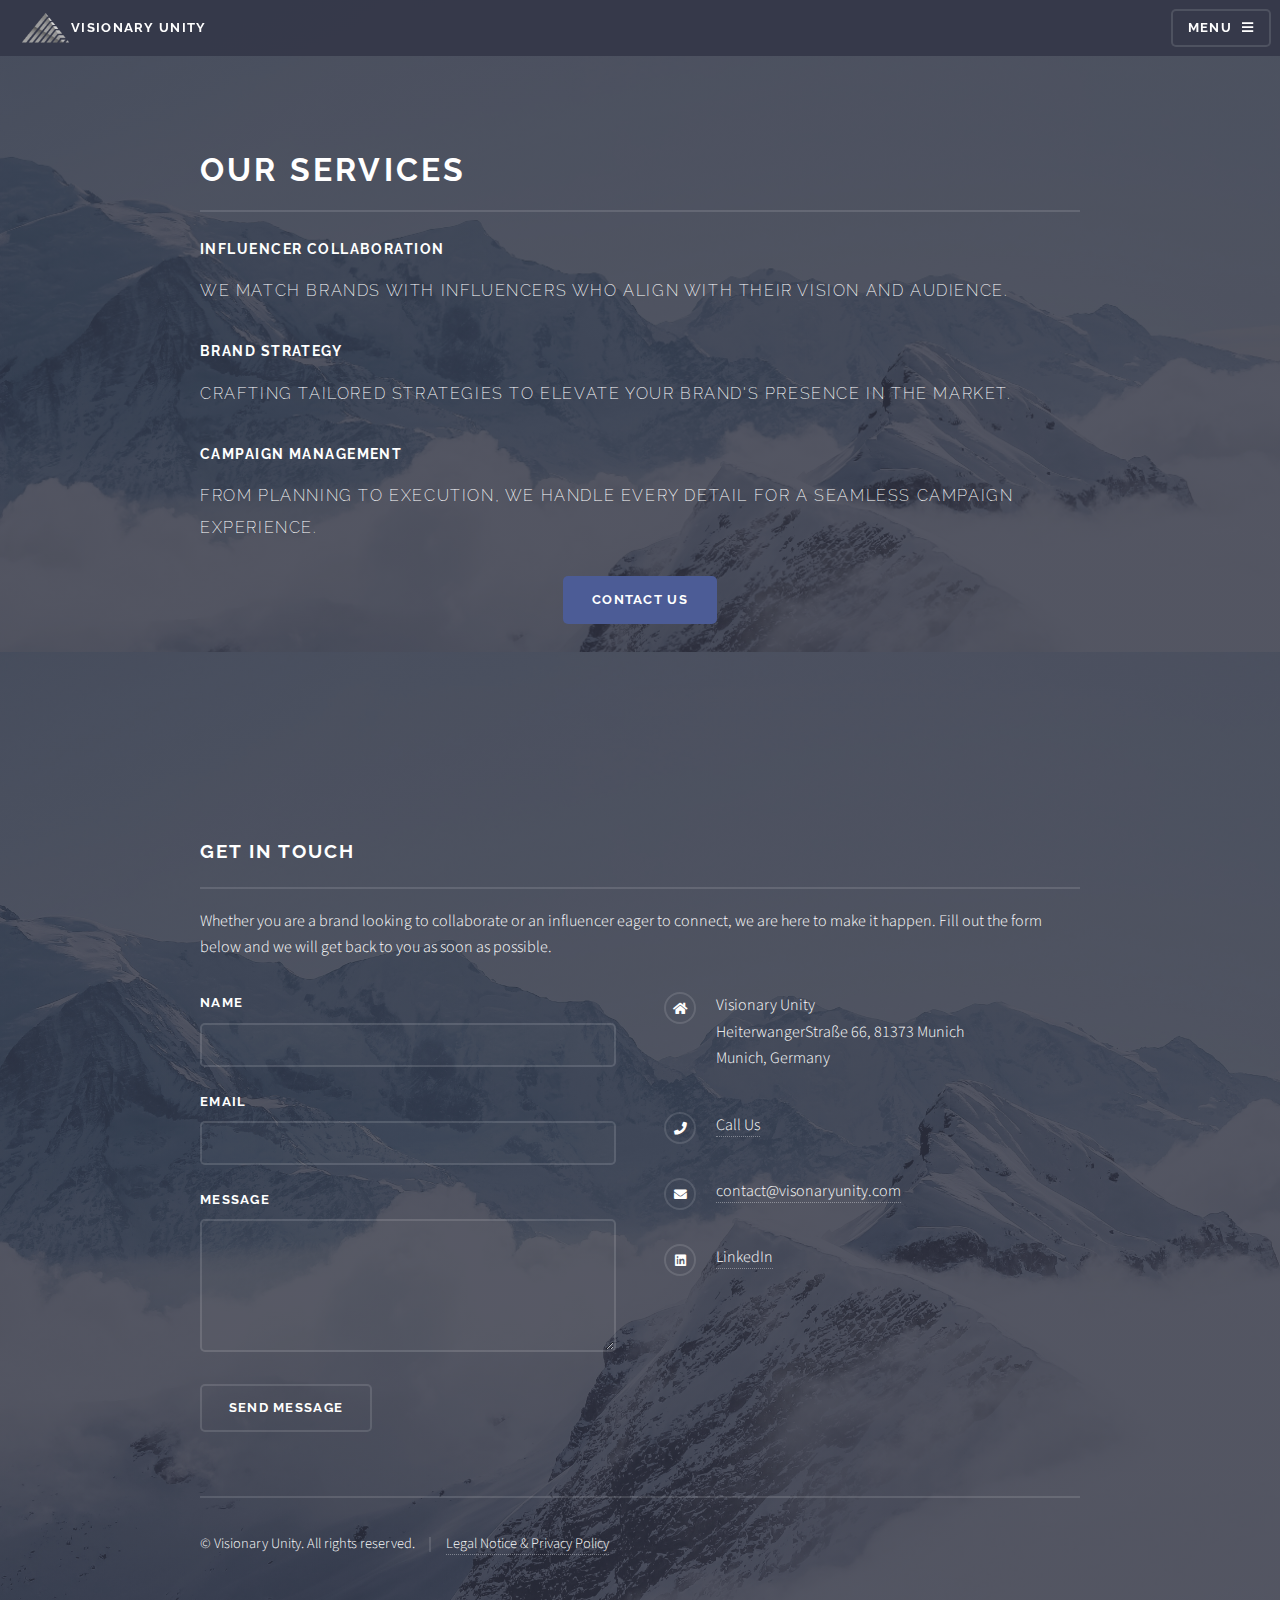
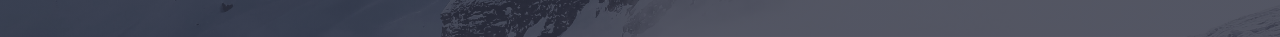
<file: services.html>
<!DOCTYPE HTML>
<!--
	Solid State by HTML5 UP
	html5up.net | @ajlkn
	Free for personal and commercial use under the CCA 3.0 license (html5up.net/license)
-->
<html>
	<head>
		<title>Visionary Unity</title>
		<meta charset="utf-8" />
		<meta name="viewport" content="width=device-width, initial-scale=1, user-scalable=no" />
		<link rel="stylesheet" href="assets/css/main.css" />
		<noscript><link rel="stylesheet" href="assets/css/noscript.css" /></noscript>
	</head>
	<body class="is-preload">

		<!-- Page Wrapper -->
			<div id="page-wrapper">

				<!-- Header -->
				<header id="header">
					<h1><a href="index.html"><img src="assets/images/appex-top.png" alt=""> Visionary Unity </a></h1>
					<nav>
						<a href="#menu">Menu</a>
					</nav>
				</header>

				<!-- Menu -->
					<nav id="menu">
						<div class="inner">
							<h2>Menu</h2>
							<ul class="links">
								<li><a href="index.html">Home</a></li>
								<li><a href="about.html">About</a></li>
								<li><a href="services.html">Services</a></li>
								<li><a href="contact.html">Contact</a></li>
								<li><a href="FAQ.html">FAQ</a></li>
								<li><a href="legal-notice-and-privacy-policy.html">Legal Notice & Privacy Policy</a></li>
							</ul>
							<a href="#" class="close">Close</a>
						</div>
					</nav>

				<!-- Wrapper -->
					<section id="wrapper">
						<header>
							<div class="inner">
								<h2>Our Services</h2>
								<div class="Service">
									<h3>Influencer Collaboration</h3>
									<p>We match brands with influencers who align with their vision and audience.</p>
								</div>
								<div class="Service">
									<h3>Brand Strategy</h3>
									<p>Crafting tailored strategies to elevate your brand's presence in the market.</p>
								</div>
								<div class="Service">
									<h3>Campaign Management</h3>
									<p>From planning to execution, we handle every detail for a seamless campaign experience.</p>
								</div>
								
								<ul class="actions special">
									<li><a href="#footer" class="button primary">Contact Us</a></li>
								</ul>
							</div>
						</header>

						<!-- Content -->
							

				<!-- Footer -->
					<section id="footer">
						<div class="inner">
							<h2 class="major">Get in touch</h2>
							<p>Whether you are a brand looking to collaborate or an influencer eager to connect, we are here to make it happen. 
								Fill out the form below and we will get back to you as soon as possible.</p>
							<form id="form" method="post" action="submit.php">
								<div class="fields">
									<div class="field">
										<label for="name">Name</label>
										<input type="text" name="name" id="name" />
									</div>
									<div class="field">
										<label for="email">Email</label>
										<input type="email" name="email" id="email" />
									</div>
									<div class="field">
										<label for="message">Message</label>
										<textarea name="message" id="message" rows="4"></textarea>
										 <input type="hidden" name="redirect" value="<?php echo $_SERVER['REQUEST_URI']; ?>">
									</div>
								</div>
								<ul class="actions">
									<li><input type="submit" value="Send Message" /></li>
								</ul>
							</form>
							<ul class="contact">
								<li class="icon solid fa-home">
									Visionary Unity<br />
										HeiterwangerStraße 66, 81373 Munich<br />
										Munich, Germany
								</li>
								<li class="icon solid fa-phone"><a href="tel:+491771686833">Call Us</a></li>
							<li class="icon solid fa-envelope"><a href="mailto:contact@visonaryunity.com">contact@visonaryunity.com</a></li>
							<li class="icon brands fa-linkedin"><a href="https://www.linkedin.com/in/edwin-samson" target="_blank">LinkedIn</a></li>
							</ul>
							<ul class="copyright">
								<li>&copy; Visionary Unity. All rights reserved.</li><li> <a href="legal-notice-and-privacy-policy.html">Legal Notice & Privacy Policy</a></li>
							</ul>
						</div>
					</section>

			</div>

		<!-- Scripts -->
			<script src="assets/js/backend.js"></script>
			<script src="assets/js/jquery.min.js"></script>
			<script src="assets/js/jquery.scrollex.min.js"></script>
			<script src="assets/js/browser.min.js"></script>
			<script src="assets/js/breakpoints.min.js"></script>
			<script src="assets/js/util.js"></script>
			<script src="assets/js/main.js"></script>

	</body>
</html>
</file>
<file: assets/css/noscript.css>
/*
	Solid State by HTML5 UP
	html5up.net | @ajlkn
	Free for personal and commercial use under the CCA 3.0 license (html5up.net/license)
*/

/* Banner */

	body.is-preload #banner .logo {
		-moz-transform: none;
		-webkit-transform: none;
		-ms-transform: none;
		transform: none;
		opacity: 1;
	}

	body.is-preload #banner h2 {
		opacity: 1;
		-moz-transform: none;
		-webkit-transform: none;
		-ms-transform: none;
		transform: none;
		-moz-filter: none;
		-webkit-filter: none;
		-ms-filter: none;
		filter: none;
	}

	body.is-preload #banner p {
		opacity: 01;
		-moz-transform: none;
		-webkit-transform: none;
		-ms-transform: none;
		transform: none;
		-moz-filter: none;
		-webkit-filter: none;
		-ms-filter: none;
		filter: none;
	}
</file>
<file: assets/css/main.css>
@import url(fontawesome-all.min.css);
@import url("https://fonts.googleapis.com/css?family=Raleway:200,700|Source+Sans+Pro:300,600,300italic,600italic");

/*
	Solid State by HTML5 UP
	html5up.net | @ajlkn
	Free for personal and commercial use under the CCA 3.0 license (html5up.net/license)
*/

html, body, div, span, applet, object,
iframe, h1, h2, h3, h4, h5, h6, p, blockquote,
pre, a, abbr, acronym, address, big, cite,
code, del, dfn, em, img, ins, kbd, q, s, samp,
small, strike, strong, sub, sup, tt, var, b,
u, i, center, dl, dt, dd, ol, ul, li, fieldset,
form, label, legend, table, caption, tbody,
tfoot, thead, tr, th, td, article, aside,
canvas, details, embed, figure, figcaption,
footer, header, hgroup, menu, nav, output, ruby,
section, summary, time, mark, audio, video {
	margin: 0;
	padding: 0;
	border: 0;
	font-size: 100%;
	font: inherit;
	scroll-behavior: smooth;
	vertical-align: baseline;}

article, aside, details, figcaption, figure,
footer, header, hgroup, menu, nav, section {
	display: block;}

body {
	line-height: 1;
}

ol, ul {
	list-style: none;
}

blockquote, q {
	quotes: none;
}

	blockquote:before, blockquote:after, q:before, q:after {
		content: '';
		content: none;
	}

table {
	border-collapse: collapse;
	border-spacing: 0;
}

body {
	-webkit-text-size-adjust: none;
}

mark {
	background-color: transparent;
	color: inherit;
}

input::-moz-focus-inner {
	border: 0;
	padding: 0;
}

input, select, textarea {
	-moz-appearance: none;
	-webkit-appearance: none;
	-ms-appearance: none;
	appearance: none;
}

/* Basic */

	@-ms-viewport {
		width: device-width;
	}

	body {
		-ms-overflow-style: scrollbar;
	}

	@media screen and (max-width: 480px) {

		html, body {
			min-width: 320px;
		}

	}

	html {
		box-sizing: border-box;
	}

	*, *:before, *:after {
		box-sizing: inherit;
	}

	body {
		background-color: #2e3141;
		background-image: linear-gradient(to top, rgba(46, 49, 65, 0.8), rgba(46, 49, 65, 0.8)), url("../images/banner.jpg");
		background-size: auto,
 cover;
		background-attachment: fixed,
 fixed;
		background-position: center,
 center;
	}

		body.is-preload *, body.is-preload *:before, body.is-preload *:after {
			-moz-animation: none !important;
			-webkit-animation: none !important;
			-ms-animation: none !important;
			animation: none !important;
			-moz-transition: none !important;
			-webkit-transition: none !important;
			-ms-transition: none !important;
			transition: none !important;
		}

/* Type */

	body, input, select, textarea {
		color: #ffffff;
		font-family: "Source Sans Pro", Helvetica, sans-serif;
		font-size: 16.5pt;
		font-weight: 300;
		line-height: 1.65;
	}

		@media screen and (max-width: 1680px) {

			body, input, select, textarea {
				font-size: 13pt;
			}

		}

		@media screen and (max-width: 1280px) {

			body, input, select, textarea {
				font-size: 12pt;
			}

		}

		@media screen and (max-width: 980px) {

			body, input, select, textarea {
				font-size: 12pt;
			}

		}

		@media screen and (max-width: 736px) {

			body, input, select, textarea {
				font-size: 12pt;
			}

		}

		@media screen and (max-width: 480px) {

			body, input, select, textarea {
				font-size: 12pt;
			}

		}

	a {
		-moz-transition: color 0.2s ease-in-out, border-bottom-color 0.2s ease-in-out;
		-webkit-transition: color 0.2s ease-in-out, border-bottom-color 0.2s ease-in-out;
		-ms-transition: color 0.2s ease-in-out, border-bottom-color 0.2s ease-in-out;
		transition: color 0.2s ease-in-out, border-bottom-color 0.2s ease-in-out;
		border-bottom: dotted 1px rgba(255, 255, 255, 0.35);
		color: #ffffff;
		text-decoration: none;
	}

		a:hover {
			border-bottom-color: transparent;
			color: #ffffff !important;
		}

		a.special:not(.button) {
			text-decoration: none;
			border-bottom: 0;
			display: block;
			font-family: Raleway, Helvetica, sans-serif;
			font-size: 0.8em;
			font-weight: 700;
			letter-spacing: 0.1em;
			margin: 0 0 2em 0;
			text-transform: uppercase;
		}

			a.special:not(.button):before {
				-moz-osx-font-smoothing: grayscale;
				-webkit-font-smoothing: antialiased;
				display: inline-block;
				font-style: normal;
				font-variant: normal;
				text-rendering: auto;
				line-height: 1;
				text-transform: none !important;
				font-family: 'Font Awesome 5 Free';
				font-weight: 900;
			}

			a.special:not(.button):before {
				-moz-transition: background-color 0.2s ease-in-out;
				-webkit-transition: background-color 0.2s ease-in-out;
				-ms-transition: background-color 0.2s ease-in-out;
				transition: background-color 0.2s ease-in-out;
				border-radius: 100%;
				border: solid 2px rgba(255, 255, 255, 0.125);
				content: '\f105';
				display: inline-block;
				font-size: 1.25em;
				height: 2em;
				line-height: 1.75em;
				margin-right: 0.85em;
				text-align: center;
				text-indent: 0.15em;
				vertical-align: middle;
				width: 2em;
			}

			a.special:not(.button):hover:before {
				background-color: rgba(255, 255, 255, 0.025);
			}

			a.special:not(.button):active:before {
				background-color: rgba(255, 255, 255, 0.075);
			}

	strong, b {
		color: #ffffff;
		font-weight: 600;
	}

	em, i {
		font-style: italic;
	}

	p {
		margin: 0 0 2em 0;
	}

	h1, h2, h3, h4, h5, h6 {
		color: #ffffff;
		font-family: Raleway, Helvetica, sans-serif;
		font-weight: 700;
		letter-spacing: 0.1em;
		margin: 0 0 1em 0;
		text-transform: uppercase;
	}

		h1 a, h2 a, h3 a, h4 a, h5 a, h6 a {
			color: inherit;
			text-decoration: none;
			border-bottom: 0;
		}

		h1 span, h2 span, h3 span, h4 span, h5 span, h6 span {
			font-weight: 200;
		}

		h1.major, h2.major, h3.major, h4.major, h5.major, h6.major {
			padding-bottom: 1em;
			border-bottom: solid 2px rgba(255, 255, 255, 0.125);
		}

	h2 {
		font-size: 1.2em;
	}

	h3 {
		font-size: 0.9em;
	}

	h4 {
		font-size: 0.7em;
	}

	h5 {
		font-size: 0.7em;
	}

	h6 {
		font-size: 0.7em;
	}

	@media screen and (max-width: 736px) {

		h2 {
			font-size: 1em;
		}

		h3 {
			font-size: 0.8em;
		}

	}

	sub {
		font-size: 0.8em;
		position: relative;
		top: 0.5em;
	}

	sup {
		font-size: 0.8em;
		position: relative;
		top: -0.5em;
	}

	blockquote {
		border-left: solid 4px rgba(255, 255, 255, 0.125);
		font-style: italic;
		margin: 0 0 2em 0;
		padding: 0.5em 0 0.5em 2em;
	}

	code {
		background: rgba(255, 255, 255, 0.025);
		border-radius: 5px;
		border: solid 2px rgba(255, 255, 255, 0.125);
		font-family: "Courier New", monospace;
		font-size: 0.9em;
		margin: 0 0.25em;
		padding: 0.25em 0.65em;
	}

	pre {
		-webkit-overflow-scrolling: touch;
		font-family: "Courier New", monospace;
		font-size: 0.9em;
		margin: 0 0 2em 0;
	}

		pre code {
			display: block;
			line-height: 1.75em;
			padding: 1em 1.5em;
			overflow-x: auto;
		}

	hr {
		border: 0;
		border-bottom: solid 2px rgba(255, 255, 255, 0.125);
		margin: 2.5em 0;
	}

		hr.major {
			margin: 4em 0;
		}

	.align-left {
		text-align: left;
	}

	.align-center {
		text-align: center;
	}

	.align-right {
		text-align: right;
	}

/* Row */

	.row {
		display: flex;
		flex-wrap: wrap;
		box-sizing: border-box;
		align-items: stretch;
	}

		.row > * {
			box-sizing: border-box;
		}

		.row.gtr-uniform > * > :last-child {
			margin-bottom: 0;
		}

		.row.aln-left {
			justify-content: flex-start;
		}

		.row.aln-center {
			justify-content: center;
		}

		.row.aln-right {
			justify-content: flex-end;
		}

		.row.aln-top {
			align-items: flex-start;
		}

		.row.aln-middle {
			align-items: center;
		}

		.row.aln-bottom {
			align-items: flex-end;
		}

		.row > .imp {
			order: -1;
		}

		.row > .col-1 {
			width: 8.33333%;
		}

		.row > .off-1 {
			margin-left: 8.33333%;
		}

		.row > .col-2 {
			width: 16.66667%;
		}

		.row > .off-2 {
			margin-left: 16.66667%;
		}

		.row > .col-3 {
			width: 25%;
		}

		.row > .off-3 {
			margin-left: 25%;
		}

		.row > .col-4 {
			width: 33.33333%;
		}

		.row > .off-4 {
			margin-left: 33.33333%;
		}

		.row > .col-5 {
			width: 41.66667%;
		}

		.row > .off-5 {
			margin-left: 41.66667%;
		}

		.row > .col-6 {
			width: 50%;
		}

		.row > .off-6 {
			margin-left: 50%;
		}

		.row > .col-7 {
			width: 58.33333%;
		}

		.row > .off-7 {
			margin-left: 58.33333%;
		}

		.row > .col-8 {
			width: 66.66667%;
		}

		.row > .off-8 {
			margin-left: 66.66667%;
		}

		.row > .col-9 {
			width: 75%;
		}

		.row > .off-9 {
			margin-left: 75%;
		}

		.row > .col-10 {
			width: 83.33333%;
		}

		.row > .off-10 {
			margin-left: 83.33333%;
		}

		.row > .col-11 {
			width: 91.66667%;
		}

		.row > .off-11 {
			margin-left: 91.66667%;
		}

		.row > .col-12 {
			width: 100%;
		}

		.row > .off-12 {
			margin-left: 100%;
		}

		.row.gtr-0 {
			margin-top: 0;
			margin-left: 0em;
		}

			.row.gtr-0 > * {
				padding: 0 0 0 0em;
			}

			.row.gtr-0.gtr-uniform {
				margin-top: 0em;
			}

				.row.gtr-0.gtr-uniform > * {
					padding-top: 0em;
				}

		.row.gtr-25 {
			margin-top: 0;
			margin-left: -0.4375em;
		}

			.row.gtr-25 > * {
				padding: 0 0 0 0.4375em;
			}

			.row.gtr-25.gtr-uniform {
				margin-top: -0.4375em;
			}

				.row.gtr-25.gtr-uniform > * {
					padding-top: 0.4375em;
				}

		.row.gtr-50 {
			margin-top: 0;
			margin-left: -0.875em;
		}

			.row.gtr-50 > * {
				padding: 0 0 0 0.875em;
			}

			.row.gtr-50.gtr-uniform {
				margin-top: -0.875em;
			}

				.row.gtr-50.gtr-uniform > * {
					padding-top: 0.875em;
				}

		.row {
			margin-top: 0;
			margin-left: -1.75em;
		}

			.row > * {
				padding: 0 0 0 1.75em;
			}

			.row.gtr-uniform {
				margin-top: -1.75em;
			}

				.row.gtr-uniform > * {
					padding-top: 1.75em;
				}

		.row.gtr-150 {
			margin-top: 0;
			margin-left: -2.625em;
		}

			.row.gtr-150 > * {
				padding: 0 0 0 2.625em;
			}

			.row.gtr-150.gtr-uniform {
				margin-top: -2.625em;
			}

				.row.gtr-150.gtr-uniform > * {
					padding-top: 2.625em;
				}

		.row.gtr-200 {
			margin-top: 0;
			margin-left: -3.5em;
		}

			.row.gtr-200 > * {
				padding: 0 0 0 3.5em;
			}

			.row.gtr-200.gtr-uniform {
				margin-top: -3.5em;
			}

				.row.gtr-200.gtr-uniform > * {
					padding-top: 3.5em;
				}

		@media screen and (max-width: 1680px) {

			.row {
				display: flex;
				flex-wrap: wrap;
				box-sizing: border-box;
				align-items: stretch;
			}

				.row > * {
					box-sizing: border-box;
				}

				.row.gtr-uniform > * > :last-child {
					margin-bottom: 0;
				}

				.row.aln-left {
					justify-content: flex-start;
				}

				.row.aln-center {
					justify-content: center;
				}

				.row.aln-right {
					justify-content: flex-end;
				}

				.row.aln-top {
					align-items: flex-start;
				}

				.row.aln-middle {
					align-items: center;
				}

				.row.aln-bottom {
					align-items: flex-end;
				}

				.row > .imp-xlarge {
					order: -1;
				}

				.row > .col-1-xlarge {
					width: 8.33333%;
				}

				.row > .off-1-xlarge {
					margin-left: 8.33333%;
				}

				.row > .col-2-xlarge {
					width: 16.66667%;
				}

				.row > .off-2-xlarge {
					margin-left: 16.66667%;
				}

				.row > .col-3-xlarge {
					width: 25%;
				}

				.row > .off-3-xlarge {
					margin-left: 25%;
				}

				.row > .col-4-xlarge {
					width: 33.33333%;
				}

				.row > .off-4-xlarge {
					margin-left: 33.33333%;
				}

				.row > .col-5-xlarge {
					width: 41.66667%;
				}

				.row > .off-5-xlarge {
					margin-left: 41.66667%;
				}

				.row > .col-6-xlarge {
					width: 50%;
				}

				.row > .off-6-xlarge {
					margin-left: 50%;
				}

				.row > .col-7-xlarge {
					width: 58.33333%;
				}

				.row > .off-7-xlarge {
					margin-left: 58.33333%;
				}

				.row > .col-8-xlarge {
					width: 66.66667%;
				}

				.row > .off-8-xlarge {
					margin-left: 66.66667%;
				}

				.row > .col-9-xlarge {
					width: 75%;
				}

				.row > .off-9-xlarge {
					margin-left: 75%;
				}

				.row > .col-10-xlarge {
					width: 83.33333%;
				}

				.row > .off-10-xlarge {
					margin-left: 83.33333%;
				}

				.row > .col-11-xlarge {
					width: 91.66667%;
				}

				.row > .off-11-xlarge {
					margin-left: 91.66667%;
				}

				.row > .col-12-xlarge {
					width: 100%;
				}

				.row > .off-12-xlarge {
					margin-left: 100%;
				}

				.row.gtr-0 {
					margin-top: 0;
					margin-left: 0em;
				}

					.row.gtr-0 > * {
						padding: 0 0 0 0em;
					}

					.row.gtr-0.gtr-uniform {
						margin-top: 0em;
					}

						.row.gtr-0.gtr-uniform > * {
							padding-top: 0em;
						}

				.row.gtr-25 {
					margin-top: 0;
					margin-left: -0.4375em;
				}

					.row.gtr-25 > * {
						padding: 0 0 0 0.4375em;
					}

					.row.gtr-25.gtr-uniform {
						margin-top: -0.4375em;
					}

						.row.gtr-25.gtr-uniform > * {
							padding-top: 0.4375em;
						}

				.row.gtr-50 {
					margin-top: 0;
					margin-left: -0.875em;
				}

					.row.gtr-50 > * {
						padding: 0 0 0 0.875em;
					}

					.row.gtr-50.gtr-uniform {
						margin-top: -0.875em;
					}

						.row.gtr-50.gtr-uniform > * {
							padding-top: 0.875em;
						}

				.row {
					margin-top: 0;
					margin-left: -1.75em;
				}

					.row > * {
						padding: 0 0 0 1.75em;
					}

					.row.gtr-uniform {
						margin-top: -1.75em;
					}

						.row.gtr-uniform > * {
							padding-top: 1.75em;
						}

				.row.gtr-150 {
					margin-top: 0;
					margin-left: -2.625em;
				}

					.row.gtr-150 > * {
						padding: 0 0 0 2.625em;
					}

					.row.gtr-150.gtr-uniform {
						margin-top: -2.625em;
					}

						.row.gtr-150.gtr-uniform > * {
							padding-top: 2.625em;
						}

				.row.gtr-200 {
					margin-top: 0;
					margin-left: -3.5em;
				}

					.row.gtr-200 > * {
						padding: 0 0 0 3.5em;
					}

					.row.gtr-200.gtr-uniform {
						margin-top: -3.5em;
					}

						.row.gtr-200.gtr-uniform > * {
							padding-top: 3.5em;
						}

		}

		@media screen and (max-width: 1280px) {

			.row {
				display: flex;
				flex-wrap: wrap;
				box-sizing: border-box;
				align-items: stretch;
			}

				.row > * {
					box-sizing: border-box;
				}

				.row.gtr-uniform > * > :last-child {
					margin-bottom: 0;
				}

				.row.aln-left {
					justify-content: flex-start;
				}

				.row.aln-center {
					justify-content: center;
				}

				.row.aln-right {
					justify-content: flex-end;
				}

				.row.aln-top {
					align-items: flex-start;
				}

				.row.aln-middle {
					align-items: center;
				}

				.row.aln-bottom {
					align-items: flex-end;
				}

				.row > .imp-large {
					order: -1;
				}

				.row > .col-1-large {
					width: 8.33333%;
				}

				.row > .off-1-large {
					margin-left: 8.33333%;
				}

				.row > .col-2-large {
					width: 16.66667%;
				}

				.row > .off-2-large {
					margin-left: 16.66667%;
				}

				.row > .col-3-large {
					width: 25%;
				}

				.row > .off-3-large {
					margin-left: 25%;
				}

				.row > .col-4-large {
					width: 33.33333%;
				}

				.row > .off-4-large {
					margin-left: 33.33333%;
				}

				.row > .col-5-large {
					width: 41.66667%;
				}

				.row > .off-5-large {
					margin-left: 41.66667%;
				}

				.row > .col-6-large {
					width: 50%;
				}

				.row > .off-6-large {
					margin-left: 50%;
				}

				.row > .col-7-large {
					width: 58.33333%;
				}

				.row > .off-7-large {
					margin-left: 58.33333%;
				}

				.row > .col-8-large {
					width: 66.66667%;
				}

				.row > .off-8-large {
					margin-left: 66.66667%;
				}

				.row > .col-9-large {
					width: 75%;
				}

				.row > .off-9-large {
					margin-left: 75%;
				}

				.row > .col-10-large {
					width: 83.33333%;
				}

				.row > .off-10-large {
					margin-left: 83.33333%;
				}

				.row > .col-11-large {
					width: 91.66667%;
				}

				.row > .off-11-large {
					margin-left: 91.66667%;
				}

				.row > .col-12-large {
					width: 100%;
				}

				.row > .off-12-large {
					margin-left: 100%;
				}

				.row.gtr-0 {
					margin-top: 0;
					margin-left: 0em;
				}

					.row.gtr-0 > * {
						padding: 0 0 0 0em;
					}

					.row.gtr-0.gtr-uniform {
						margin-top: 0em;
					}

						.row.gtr-0.gtr-uniform > * {
							padding-top: 0em;
						}

				.row.gtr-25 {
					margin-top: 0;
					margin-left: -0.4375em;
				}

					.row.gtr-25 > * {
						padding: 0 0 0 0.4375em;
					}

					.row.gtr-25.gtr-uniform {
						margin-top: -0.4375em;
					}

						.row.gtr-25.gtr-uniform > * {
							padding-top: 0.4375em;
						}

				.row.gtr-50 {
					margin-top: 0;
					margin-left: -0.875em;
				}

					.row.gtr-50 > * {
						padding: 0 0 0 0.875em;
					}

					.row.gtr-50.gtr-uniform {
						margin-top: -0.875em;
					}

						.row.gtr-50.gtr-uniform > * {
							padding-top: 0.875em;
						}

				.row {
					margin-top: 0;
					margin-left: -1.75em;
				}

					.row > * {
						padding: 0 0 0 1.75em;
					}

					.row.gtr-uniform {
						margin-top: -1.75em;
					}

						.row.gtr-uniform > * {
							padding-top: 1.75em;
						}

				.row.gtr-150 {
					margin-top: 0;
					margin-left: -2.625em;
				}

					.row.gtr-150 > * {
						padding: 0 0 0 2.625em;
					}

					.row.gtr-150.gtr-uniform {
						margin-top: -2.625em;
					}

						.row.gtr-150.gtr-uniform > * {
							padding-top: 2.625em;
						}

				.row.gtr-200 {
					margin-top: 0;
					margin-left: -3.5em;
				}

					.row.gtr-200 > * {
						padding: 0 0 0 3.5em;
					}

					.row.gtr-200.gtr-uniform {
						margin-top: -3.5em;
					}

						.row.gtr-200.gtr-uniform > * {
							padding-top: 3.5em;
						}

		}

		@media screen and (max-width: 980px) {

			.row {
				display: flex;
				flex-wrap: wrap;
				box-sizing: border-box;
				align-items: stretch;
			}

				.row > * {
					box-sizing: border-box;
				}

				.row.gtr-uniform > * > :last-child {
					margin-bottom: 0;
				}

				.row.aln-left {
					justify-content: flex-start;
				}

				.row.aln-center {
					justify-content: center;
				}

				.row.aln-right {
					justify-content: flex-end;
				}

				.row.aln-top {
					align-items: flex-start;
				}

				.row.aln-middle {
					align-items: center;
				}

				.row.aln-bottom {
					align-items: flex-end;
				}

				.row > .imp-medium {
					order: -1;
				}

				.row > .col-1-medium {
					width: 8.33333%;
				}

				.row > .off-1-medium {
					margin-left: 8.33333%;
				}

				.row > .col-2-medium {
					width: 16.66667%;
				}

				.row > .off-2-medium {
					margin-left: 16.66667%;
				}

				.row > .col-3-medium {
					width: 25%;
				}

				.row > .off-3-medium {
					margin-left: 25%;
				}

				.row > .col-4-medium {
					width: 33.33333%;
				}

				.row > .off-4-medium {
					margin-left: 33.33333%;
				}

				.row > .col-5-medium {
					width: 41.66667%;
				}

				.row > .off-5-medium {
					margin-left: 41.66667%;
				}

				.row > .col-6-medium {
					width: 50%;
				}

				.row > .off-6-medium {
					margin-left: 50%;
				}

				.row > .col-7-medium {
					width: 58.33333%;
				}

				.row > .off-7-medium {
					margin-left: 58.33333%;
				}

				.row > .col-8-medium {
					width: 66.66667%;
				}

				.row > .off-8-medium {
					margin-left: 66.66667%;
				}

				.row > .col-9-medium {
					width: 75%;
				}

				.row > .off-9-medium {
					margin-left: 75%;
				}

				.row > .col-10-medium {
					width: 83.33333%;
				}

				.row > .off-10-medium {
					margin-left: 83.33333%;
				}

				.row > .col-11-medium {
					width: 91.66667%;
				}

				.row > .off-11-medium {
					margin-left: 91.66667%;
				}

				.row > .col-12-medium {
					width: 100%;
				}

				.row > .off-12-medium {
					margin-left: 100%;
				}

				.row.gtr-0 {
					margin-top: 0;
					margin-left: 0em;
				}

					.row.gtr-0 > * {
						padding: 0 0 0 0em;
					}

					.row.gtr-0.gtr-uniform {
						margin-top: 0em;
					}

						.row.gtr-0.gtr-uniform > * {
							padding-top: 0em;
						}

				.row.gtr-25 {
					margin-top: 0;
					margin-left: -0.4375em;
				}

					.row.gtr-25 > * {
						padding: 0 0 0 0.4375em;
					}

					.row.gtr-25.gtr-uniform {
						margin-top: -0.4375em;
					}

						.row.gtr-25.gtr-uniform > * {
							padding-top: 0.4375em;
						}

				.row.gtr-50 {
					margin-top: 0;
					margin-left: -0.875em;
				}

					.row.gtr-50 > * {
						padding: 0 0 0 0.875em;
					}

					.row.gtr-50.gtr-uniform {
						margin-top: -0.875em;
					}

						.row.gtr-50.gtr-uniform > * {
							padding-top: 0.875em;
						}

				.row {
					margin-top: 0;
					margin-left: -1.75em;
				}

					.row > * {
						padding: 0 0 0 1.75em;
					}

					.row.gtr-uniform {
						margin-top: -1.75em;
					}

						.row.gtr-uniform > * {
							padding-top: 1.75em;
						}

				.row.gtr-150 {
					margin-top: 0;
					margin-left: -2.625em;
				}

					.row.gtr-150 > * {
						padding: 0 0 0 2.625em;
					}

					.row.gtr-150.gtr-uniform {
						margin-top: -2.625em;
					}

						.row.gtr-150.gtr-uniform > * {
							padding-top: 2.625em;
						}

				.row.gtr-200 {
					margin-top: 0;
					margin-left: -3.5em;
				}

					.row.gtr-200 > * {
						padding: 0 0 0 3.5em;
					}

					.row.gtr-200.gtr-uniform {
						margin-top: -3.5em;
					}

						.row.gtr-200.gtr-uniform > * {
							padding-top: 3.5em;
						}

		}

		@media screen and (max-width: 736px) {

			.row {
				display: flex;
				flex-wrap: wrap;
				box-sizing: border-box;
				align-items: stretch;
			}

				.row > * {
					box-sizing: border-box;
				}

				.row.gtr-uniform > * > :last-child {
					margin-bottom: 0;
				}

				.row.aln-left {
					justify-content: flex-start;
				}

				.row.aln-center {
					justify-content: center;
				}

				.row.aln-right {
					justify-content: flex-end;
				}

				.row.aln-top {
					align-items: flex-start;
				}

				.row.aln-middle {
					align-items: center;
				}

				.row.aln-bottom {
					align-items: flex-end;
				}

				.row > .imp-small {
					order: -1;
				}

				.row > .col-1-small {
					width: 8.33333%;
				}

				.row > .off-1-small {
					margin-left: 8.33333%;
				}

				.row > .col-2-small {
					width: 16.66667%;
				}

				.row > .off-2-small {
					margin-left: 16.66667%;
				}

				.row > .col-3-small {
					width: 25%;
				}

				.row > .off-3-small {
					margin-left: 25%;
				}

				.row > .col-4-small {
					width: 33.33333%;
				}

				.row > .off-4-small {
					margin-left: 33.33333%;
				}

				.row > .col-5-small {
					width: 41.66667%;
				}

				.row > .off-5-small {
					margin-left: 41.66667%;
				}

				.row > .col-6-small {
					width: 50%;
				}

				.row > .off-6-small {
					margin-left: 50%;
				}

				.row > .col-7-small {
					width: 58.33333%;
				}

				.row > .off-7-small {
					margin-left: 58.33333%;
				}

				.row > .col-8-small {
					width: 66.66667%;
				}

				.row > .off-8-small {
					margin-left: 66.66667%;
				}

				.row > .col-9-small {
					width: 75%;
				}

				.row > .off-9-small {
					margin-left: 75%;
				}

				.row > .col-10-small {
					width: 83.33333%;
				}

				.row > .off-10-small {
					margin-left: 83.33333%;
				}

				.row > .col-11-small {
					width: 91.66667%;
				}

				.row > .off-11-small {
					margin-left: 91.66667%;
				}

				.row > .col-12-small {
					width: 100%;
				}

				.row > .off-12-small {
					margin-left: 100%;
				}

				.row.gtr-0 {
					margin-top: 0;
					margin-left: 0em;
				}

					.row.gtr-0 > * {
						padding: 0 0 0 0em;
					}

					.row.gtr-0.gtr-uniform {
						margin-top: 0em;
					}

						.row.gtr-0.gtr-uniform > * {
							padding-top: 0em;
						}

				.row.gtr-25 {
					margin-top: 0;
					margin-left: -0.3125em;
				}

					.row.gtr-25 > * {
						padding: 0 0 0 0.3125em;
					}

					.row.gtr-25.gtr-uniform {
						margin-top: -0.3125em;
					}

						.row.gtr-25.gtr-uniform > * {
							padding-top: 0.3125em;
						}

				.row.gtr-50 {
					margin-top: 0;
					margin-left: -0.625em;
				}

					.row.gtr-50 > * {
						padding: 0 0 0 0.625em;
					}

					.row.gtr-50.gtr-uniform {
						margin-top: -0.625em;
					}

						.row.gtr-50.gtr-uniform > * {
							padding-top: 0.625em;
						}

				.row {
					margin-top: 0;
					margin-left: -1.25em;
				}

					.row > * {
						padding: 0 0 0 1.25em;
					}

					.row.gtr-uniform {
						margin-top: -1.25em;
					}

						.row.gtr-uniform > * {
							padding-top: 1.25em;
						}

				.row.gtr-150 {
					margin-top: 0;
					margin-left: -1.875em;
				}

					.row.gtr-150 > * {
						padding: 0 0 0 1.875em;
					}

					.row.gtr-150.gtr-uniform {
						margin-top: -1.875em;
					}

						.row.gtr-150.gtr-uniform > * {
							padding-top: 1.875em;
						}

				.row.gtr-200 {
					margin-top: 0;
					margin-left: -2.5em;
				}

					.row.gtr-200 > * {
						padding: 0 0 0 2.5em;
					}

					.row.gtr-200.gtr-uniform {
						margin-top: -2.5em;
					}

						.row.gtr-200.gtr-uniform > * {
							padding-top: 2.5em;
						}

		}

		@media screen and (max-width: 480px) {

			.row {
				display: flex;
				flex-wrap: wrap;
				box-sizing: border-box;
				align-items: stretch;
			}

				.row > * {
					box-sizing: border-box;
				}

				.row.gtr-uniform > * > :last-child {
					margin-bottom: 0;
				}

				.row.aln-left {
					justify-content: flex-start;
				}

				.row.aln-center {
					justify-content: center;
				}

				.row.aln-right {
					justify-content: flex-end;
				}

				.row.aln-top {
					align-items: flex-start;
				}

				.row.aln-middle {
					align-items: center;
				}

				.row.aln-bottom {
					align-items: flex-end;
				}

				.row > .imp-xsmall {
					order: -1;
				}

				.row > .col-1-xsmall {
					width: 8.33333%;
				}

				.row > .off-1-xsmall {
					margin-left: 8.33333%;
				}

				.row > .col-2-xsmall {
					width: 16.66667%;
				}

				.row > .off-2-xsmall {
					margin-left: 16.66667%;
				}

				.row > .col-3-xsmall {
					width: 25%;
				}

				.row > .off-3-xsmall {
					margin-left: 25%;
				}

				.row > .col-4-xsmall {
					width: 33.33333%;
				}

				.row > .off-4-xsmall {
					margin-left: 33.33333%;
				}

				.row > .col-5-xsmall {
					width: 41.66667%;
				}

				.row > .off-5-xsmall {
					margin-left: 41.66667%;
				}

				.row > .col-6-xsmall {
					width: 50%;
				}

				.row > .off-6-xsmall {
					margin-left: 50%;
				}

				.row > .col-7-xsmall {
					width: 58.33333%;
				}

				.row > .off-7-xsmall {
					margin-left: 58.33333%;
				}

				.row > .col-8-xsmall {
					width: 66.66667%;
				}

				.row > .off-8-xsmall {
					margin-left: 66.66667%;
				}

				.row > .col-9-xsmall {
					width: 75%;
				}

				.row > .off-9-xsmall {
					margin-left: 75%;
				}

				.row > .col-10-xsmall {
					width: 83.33333%;
				}

				.row > .off-10-xsmall {
					margin-left: 83.33333%;
				}

				.row > .col-11-xsmall {
					width: 91.66667%;
				}

				.row > .off-11-xsmall {
					margin-left: 91.66667%;
				}

				.row > .col-12-xsmall {
					width: 100%;
				}

				.row > .off-12-xsmall {
					margin-left: 100%;
				}

				.row.gtr-0 {
					margin-top: 0;
					margin-left: 0em;
				}

					.row.gtr-0 > * {
						padding: 0 0 0 0em;
					}

					.row.gtr-0.gtr-uniform {
						margin-top: 0em;
					}

						.row.gtr-0.gtr-uniform > * {
							padding-top: 0em;
						}

				.row.gtr-25 {
					margin-top: 0;
					margin-left: -0.3125em;
				}

					.row.gtr-25 > * {
						padding: 0 0 0 0.3125em;
					}

					.row.gtr-25.gtr-uniform {
						margin-top: -0.3125em;
					}

						.row.gtr-25.gtr-uniform > * {
							padding-top: 0.3125em;
						}

				.row.gtr-50 {
					margin-top: 0;
					margin-left: -0.625em;
				}

					.row.gtr-50 > * {
						padding: 0 0 0 0.625em;
					}

					.row.gtr-50.gtr-uniform {
						margin-top: -0.625em;
					}

						.row.gtr-50.gtr-uniform > * {
							padding-top: 0.625em;
						}

				.row {
					margin-top: 0;
					margin-left: -1.25em;
				}

					.row > * {
						padding: 0 0 0 1.25em;
					}

					.row.gtr-uniform {
						margin-top: -1.25em;
					}

						.row.gtr-uniform > * {
							padding-top: 1.25em;
						}

				.row.gtr-150 {
					margin-top: 0;
					margin-left: -1.875em;
				}

					.row.gtr-150 > * {
						padding: 0 0 0 1.875em;
					}

					.row.gtr-150.gtr-uniform {
						margin-top: -1.875em;
					}

						.row.gtr-150.gtr-uniform > * {
							padding-top: 1.875em;
						}

				.row.gtr-200 {
					margin-top: 0;
					margin-left: -2.5em;
				}

					.row.gtr-200 > * {
						padding: 0 0 0 2.5em;
					}

					.row.gtr-200.gtr-uniform {
						margin-top: -2.5em;
					}

						.row.gtr-200.gtr-uniform > * {
							padding-top: 2.5em;
						}

		}

		@media screen and (max-width: 360px) {

			.row {
				display: flex;
				flex-wrap: wrap;
				box-sizing: border-box;
				align-items: stretch;
			}

				.row > * {
					box-sizing: border-box;
				}

				.row.gtr-uniform > * > :last-child {
					margin-bottom: 0;
				}

				.row.aln-left {
					justify-content: flex-start;
				}

				.row.aln-center {
					justify-content: center;
				}

				.row.aln-right {
					justify-content: flex-end;
				}

				.row.aln-top {
					align-items: flex-start;
				}

				.row.aln-middle {
					align-items: center;
				}

				.row.aln-bottom {
					align-items: flex-end;
				}

				.row > .imp-xxsmall {
					order: -1;
				}

				.row > .col-1-xxsmall {
					width: 8.33333%;
				}

				.row > .off-1-xxsmall {
					margin-left: 8.33333%;
				}

				.row > .col-2-xxsmall {
					width: 16.66667%;
				}

				.row > .off-2-xxsmall {
					margin-left: 16.66667%;
				}

				.row > .col-3-xxsmall {
					width: 25%;
				}

				.row > .off-3-xxsmall {
					margin-left: 25%;
				}

				.row > .col-4-xxsmall {
					width: 33.33333%;
				}

				.row > .off-4-xxsmall {
					margin-left: 33.33333%;
				}

				.row > .col-5-xxsmall {
					width: 41.66667%;
				}

				.row > .off-5-xxsmall {
					margin-left: 41.66667%;
				}

				.row > .col-6-xxsmall {
					width: 50%;
				}

				.row > .off-6-xxsmall {
					margin-left: 50%;
				}

				.row > .col-7-xxsmall {
					width: 58.33333%;
				}

				.row > .off-7-xxsmall {
					margin-left: 58.33333%;
				}

				.row > .col-8-xxsmall {
					width: 66.66667%;
				}

				.row > .off-8-xxsmall {
					margin-left: 66.66667%;
				}

				.row > .col-9-xxsmall {
					width: 75%;
				}

				.row > .off-9-xxsmall {
					margin-left: 75%;
				}

				.row > .col-10-xxsmall {
					width: 83.33333%;
				}

				.row > .off-10-xxsmall {
					margin-left: 83.33333%;
				}

				.row > .col-11-xxsmall {
					width: 91.66667%;
				}

				.row > .off-11-xxsmall {
					margin-left: 91.66667%;
				}

				.row > .col-12-xxsmall {
					width: 100%;
				}

				.row > .off-12-xxsmall {
					margin-left: 100%;
				}

				.row.gtr-0 {
					margin-top: 0;
					margin-left: 0em;
				}

					.row.gtr-0 > * {
						padding: 0 0 0 0em;
					}

					.row.gtr-0.gtr-uniform {
						margin-top: 0em;
					}

						.row.gtr-0.gtr-uniform > * {
							padding-top: 0em;
						}

				.row.gtr-25 {
					margin-top: 0;
					margin-left: -0.3125em;
				}

					.row.gtr-25 > * {
						padding: 0 0 0 0.3125em;
					}

					.row.gtr-25.gtr-uniform {
						margin-top: -0.3125em;
					}

						.row.gtr-25.gtr-uniform > * {
							padding-top: 0.3125em;
						}

				.row.gtr-50 {
					margin-top: 0;
					margin-left: -0.625em;
				}

					.row.gtr-50 > * {
						padding: 0 0 0 0.625em;
					}

					.row.gtr-50.gtr-uniform {
						margin-top: -0.625em;
					}

						.row.gtr-50.gtr-uniform > * {
							padding-top: 0.625em;
						}

				.row {
					margin-top: 0;
					margin-left: -1.25em;
				}

					.row > * {
						padding: 0 0 0 1.25em;
					}

					.row.gtr-uniform {
						margin-top: -1.25em;
					}

						.row.gtr-uniform > * {
							padding-top: 1.25em;
						}

				.row.gtr-150 {
					margin-top: 0;
					margin-left: -1.875em;
				}

					.row.gtr-150 > * {
						padding: 0 0 0 1.875em;
					}

					.row.gtr-150.gtr-uniform {
						margin-top: -1.875em;
					}

						.row.gtr-150.gtr-uniform > * {
							padding-top: 1.875em;
						}

				.row.gtr-200 {
					margin-top: 0;
					margin-left: -2.5em;
				}

					.row.gtr-200 > * {
						padding: 0 0 0 2.5em;
					}

					.row.gtr-200.gtr-uniform {
						margin-top: -2.5em;
					}

						.row.gtr-200.gtr-uniform > * {
							padding-top: 2.5em;
						}

		}

/* Section/Article */

	section.special, article.special {
		text-align: center;
	}

/* Form */

	form {
		margin: 0 0 2em 0;
	}

		form > :last-child {
			margin-bottom: 0;
		}

		form > .fields {
			display: -moz-flex;
			display: -webkit-flex;
			display: -ms-flex;
			display: flex;
			-moz-flex-wrap: wrap;
			-webkit-flex-wrap: wrap;
			-ms-flex-wrap: wrap;
			flex-wrap: wrap;
			width: calc(100% + 3em);
			margin: -1.5em 0 2em -1.5em;
		}

			form > .fields > .field {
				-moz-flex-grow: 0;
				-webkit-flex-grow: 0;
				-ms-flex-grow: 0;
				flex-grow: 0;
				-moz-flex-shrink: 0;
				-webkit-flex-shrink: 0;
				-ms-flex-shrink: 0;
				flex-shrink: 0;
				padding: 1.5em 0 0 1.5em;
				width: calc(100% - 1.5em);
			}

				form > .fields > .field.half {
					width: calc(50% - 0.75em);
				}

				form > .fields > .field.third {
					width: calc(100%/3 - 0.5em);
				}

				form > .fields > .field.quarter {
					width: calc(25% - 0.375em);
				}

		@media screen and (max-width: 480px) {

			form > .fields {
				width: calc(100% + 3em);
				margin: -1.5em 0 2em -1.5em;
			}

				form > .fields > .field {
					padding: 1.5em 0 0 1.5em;
					width: calc(100% - 1.5em);
				}

					form > .fields > .field.half {
						width: calc(100% - 1.5em);
					}

					form > .fields > .field.third {
						width: calc(100% - 1.5em);
					}

					form > .fields > .field.quarter {
						width: calc(100% - 1.5em);
					}

		}

	label {
		color: #ffffff;
		display: block;
		font-family: Raleway, Helvetica, sans-serif;
		font-size: 0.8em;
		font-weight: 700;
		letter-spacing: 0.1em;
		margin: 0 0 0.7em 0;
		text-transform: uppercase;
	}

	input[type="text"],
	input[type="password"],
	input[type="email"],
	input[type="tel"],
	select,
	textarea {
		-moz-appearance: none;
		-webkit-appearance: none;
		-ms-appearance: none;
		appearance: none;
		background: rgba(255, 255, 255, 0.025);
		border-radius: 5px;
		border: none;
		border: solid 2px rgba(255, 255, 255, 0.125);
		color: inherit;
		display: block;
		outline: 0;
		padding: 0 1em;
		text-decoration: none;
		width: 100%;
	}

		input[type="text"]:invalid,
		input[type="password"]:invalid,
		input[type="email"]:invalid,
		input[type="tel"]:invalid,
		select:invalid,
		textarea:invalid {
			box-shadow: none;
		}

		input[type="text"]:focus,
		input[type="password"]:focus,
		input[type="email"]:focus,
		input[type="tel"]:focus,
		select:focus,
		textarea:focus {
			border-color: #5b6ba6;
		}

	select {
		background-image: url("data:image/svg+xml;charset=utf8,%3Csvg xmlns='http://www.w3.org/2000/svg' width='40' height='40' preserveAspectRatio='none' viewBox='0 0 40 40'%3E%3Cpath d='M9.4,12.3l10.4,10.4l10.4-10.4c0.2-0.2,0.5-0.4,0.9-0.4c0.3,0,0.6,0.1,0.9,0.4l3.3,3.3c0.2,0.2,0.4,0.5,0.4,0.9 c0,0.4-0.1,0.6-0.4,0.9L20.7,31.9c-0.2,0.2-0.5,0.4-0.9,0.4c-0.3,0-0.6-0.1-0.9-0.4L4.3,17.3c-0.2-0.2-0.4-0.5-0.4-0.9 c0-0.4,0.1-0.6,0.4-0.9l3.3-3.3c0.2-0.2,0.5-0.4,0.9-0.4S9.1,12.1,9.4,12.3z' fill='rgba(255, 255, 255, 0.125)' /%3E%3C/svg%3E");
		background-size: 1.25rem;
		background-repeat: no-repeat;
		background-position: calc(100% - 1rem) center;
		height: 2.75em;
		padding-right: 2.75em;
		text-overflow: ellipsis;
	}

		select option {
			color: #ffffff;
			background: #2e3141;
		}

		select:focus::-ms-value {
			background-color: transparent;
		}

		select::-ms-expand {
			display: none;
		}

	input[type="text"],
	input[type="password"],
	input[type="email"],
	select {
		height: 2.75em;
	}

	textarea {
		padding: 0.75em 1em;
	}

	input[type="checkbox"],
	input[type="radio"] {
		-moz-appearance: none;
		-webkit-appearance: none;
		-ms-appearance: none;
		appearance: none;
		display: block;
		float: left;
		margin-right: -2em;
		opacity: 0;
		width: 1em;
		z-index: -1;
	}

		input[type="checkbox"] + label,
		input[type="radio"] + label {
			text-decoration: none;
			color: #ffffff;
			cursor: pointer;
			display: inline-block;
			font-size: 1em;
			font-family: "Source Sans Pro", Helvetica, sans-serif;
			text-transform: none;
			letter-spacing: 0;
			font-weight: 300;
			padding-left: 2.4em;
			padding-right: 0.75em;
			position: relative;
		}

			input[type="checkbox"] + label:before,
			input[type="radio"] + label:before {
				-moz-osx-font-smoothing: grayscale;
				-webkit-font-smoothing: antialiased;
				display: inline-block;
				font-style: normal;
				font-variant: normal;
				text-rendering: auto;
				line-height: 1;
				text-transform: none !important;
				font-family: 'Font Awesome 5 Free';
				font-weight: 900;
			}

			input[type="checkbox"] + label:before,
			input[type="radio"] + label:before {
				background: rgba(255, 255, 255, 0.025);
				border-radius: 5px;
				border: solid 2px rgba(255, 255, 255, 0.125);
				content: '';
				display: inline-block;
				font-size: 0.8em;
				height: 2.0625em;
				left: 0;
				line-height: 2.0625em;
				position: absolute;
				text-align: center;
				top: 0;
				width: 2.0625em;
			}

		input[type="checkbox"]:checked + label:before,
		input[type="radio"]:checked + label:before {
			background: #ffffff;
			border-color: #ffffff;
			content: '\f00c';
			color: #2e3141;
		}

		input[type="checkbox"]:focus + label:before,
		input[type="radio"]:focus + label:before {
			border-color: #4c5c96;
		}

	input[type="checkbox"] + label:before {
		border-radius: 5px;
	}

	input[type="radio"] + label:before {
		border-radius: 100%;
	}

	::-webkit-input-placeholder {
		color: rgba(255, 255, 255, 0.35) !important;
		opacity: 1.0;
	}

	:-moz-placeholder {
		color: rgba(255, 255, 255, 0.35) !important;
		opacity: 1.0;
	}

	::-moz-placeholder {
		color: rgba(255, 255, 255, 0.35) !important;
		opacity: 1.0;
	}

	:-ms-input-placeholder {
		color: rgba(255, 255, 255, 0.35) !important;
		opacity: 1.0;
	}

/* Box */

	.box {
		border-radius: 5px;
		border: solid 2px rgba(255, 255, 255, 0.125);
		margin-bottom: 2em;
		padding: 1.5em;
	}

		.box > :last-child,
		.box > :last-child > :last-child,
		.box > :last-child > :last-child > :last-child {
			margin-bottom: 0;
		}

		.box.alt {
			border: 0;
			border-radius: 0;
			padding: 0;
		}

/* Icon */

	.icon {
		text-decoration: none;
		border-bottom: none;
		position: relative;
	}

		.icon:before {
			-moz-osx-font-smoothing: grayscale;
			-webkit-font-smoothing: antialiased;
			display: inline-block;
			font-style: normal;
			font-variant: normal;
			text-rendering: auto;
			line-height: 1;
			text-transform: none !important;
			font-family: 'Font Awesome 5 Free';
			font-weight: 400;
		}

		.icon > .label {
			display: none;
		}

		.icon:before {
			line-height: inherit;
		}

		.icon.solid:before {
			font-weight: 900;
		}

		.icon.brands:before {
			font-family: 'Font Awesome 5 Brands';
		}

/* Image */

	.image {
		border-radius: 5px;
		border: 0;
		display: inline-block;
		position: relative;
	}

		.image img {
			border-radius: 5px;
			display: block;
		}

		.image.left, .image.right {
			max-width: 40%;
		}

			.image.left img, .image.right img {
				width: 100%;
			}

		.image.left {
			float: left;
			padding: 0 1.5em 1em 0;
			top: 0.25em;
		}

		.image.right {
			float: right;
			padding: 0 0 1em 1.5em;
			top: 0.25em;
		}

		.image.fit {
			display: block;
			margin: 0 0 2em 0;
			width: 100%;
		}

			.image.fit img {
				width: 100%;
			}

		.image.main {
			display: block;
			margin: 0 0 3em 0;
			width: 100%;
		}

			.image.main img {
				width: 100%;
			}

/* List */

	ol {
		list-style: decimal;
		margin: 0 0 2em 0;
		padding-left: 1.25em;
	}

		ol li {
			padding-left: 0.25em;
		}

	ul {
		list-style: disc;
		margin: 0 0 2em 0;
		padding-left: 1em;
	}

		ul li {
			padding-left: 0.5em;
		}

		ul.alt {
			list-style: none;
			padding-left: 0;
		}

			ul.alt li {
				border-top: solid 1px rgba(255, 255, 255, 0.125);
				padding: 0.5em 0;
			}

				ul.alt li:first-child {
					border-top: 0;
					padding-top: 0;
				}

	dl {
		margin: 0 0 2em 0;
	}

		dl dt {
			display: block;
			font-weight: 600;
			margin: 0 0 1em 0;
		}

		dl dd {
			margin-left: 2em;
		}

/* Actions */

	ul.actions {
		display: -moz-flex;
		display: -webkit-flex;
		display: -ms-flex;
		display: flex;
		cursor: default;
		list-style: none;
		margin-left: -1em;
		padding-left: 0;
	}

		ul.actions li {
			padding: 0 0 0 1em;
			vertical-align: middle;
		}

		ul.actions.special {
			-moz-justify-content: center;
			-webkit-justify-content: center;
			-ms-justify-content: center;
			justify-content: center;
			width: 100%;
			margin-left: 0;
		}

			ul.actions.special li:first-child {
				padding-left: 0;
			}

		ul.actions.stacked {
			-moz-flex-direction: column;
			-webkit-flex-direction: column;
			-ms-flex-direction: column;
			flex-direction: column;
			margin-left: 0;
		}

			ul.actions.stacked li {
				padding: 1.3em 0 0 0;
			}

				ul.actions.stacked li:first-child {
					padding-top: 0;
				}

		ul.actions.fit {
			width: calc(100% + 1em);
		}

			ul.actions.fit li {
				-moz-flex-grow: 1;
				-webkit-flex-grow: 1;
				-ms-flex-grow: 1;
				flex-grow: 1;
				-moz-flex-shrink: 1;
				-webkit-flex-shrink: 1;
				-ms-flex-shrink: 1;
				flex-shrink: 1;
				width: 100%;
			}

				ul.actions.fit li > * {
					width: 100%;
				}

			ul.actions.fit.stacked {
				width: 100%;
			}

		@media screen and (max-width: 480px) {

			ul.actions:not(.fixed) {
				-moz-flex-direction: column;
				-webkit-flex-direction: column;
				-ms-flex-direction: column;
				flex-direction: column;
				margin-left: 0;
				width: 100% !important;
			}

				ul.actions:not(.fixed) li {
					-moz-flex-grow: 1;
					-webkit-flex-grow: 1;
					-ms-flex-grow: 1;
					flex-grow: 1;
					-moz-flex-shrink: 1;
					-webkit-flex-shrink: 1;
					-ms-flex-shrink: 1;
					flex-shrink: 1;
					padding: 1em 0 0 0;
					text-align: center;
					width: 100%;
				}

					ul.actions:not(.fixed) li > * {
						width: 100%;
					}

					ul.actions:not(.fixed) li:first-child {
						padding-top: 0;
					}

					ul.actions:not(.fixed) li input[type="submit"],
					ul.actions:not(.fixed) li input[type="reset"],
					ul.actions:not(.fixed) li input[type="button"],
					ul.actions:not(.fixed) li button,
					ul.actions:not(.fixed) li .button {
						width: 100%;
					}

						ul.actions:not(.fixed) li input[type="submit"].icon:before,
						ul.actions:not(.fixed) li input[type="reset"].icon:before,
						ul.actions:not(.fixed) li input[type="button"].icon:before,
						ul.actions:not(.fixed) li button.icon:before,
						ul.actions:not(.fixed) li .button.icon:before {
							margin-left: -0.5rem;
						}

		}

/* Icons */

	ul.icons {
		cursor: default;
		list-style: none;
		padding-left: 0;
	}

		ul.icons li {
			display: inline-block;
			padding: 0 1em 0 0;
		}

			ul.icons li:last-child {
				padding-right: 0;
			}

			ul.icons li .icon:before {
				font-size: 1.25em;
			}

/* Contact */

	ul.contact {
		list-style: none;
		padding: 0;
	}

		ul.contact li {
			text-decoration: none;
			margin: 2.5em 0 0 0;
			padding: 0 0 0 3.25em;
			position: relative;
		}

			ul.contact li:before {
				-moz-osx-font-smoothing: grayscale;
				-webkit-font-smoothing: antialiased;
				display: inline-block;
				font-style: normal;
				font-variant: normal;
				text-rendering: auto;
				line-height: 1;
				text-transform: none !important;
				font-family: 'Font Awesome 5 Free';
				font-weight: 400;
			}

			ul.contact li:before {
				border-radius: 100%;
				border: solid 2px rgba(255, 255, 255, 0.125);
				display: inline-block;
				font-size: 0.8em;
				height: 2.5em;
				left: 0;
				line-height: 2.35em;
				position: absolute;
				text-align: center;
				top: 0;
				width: 2.5em;
			}

			ul.contact li:first-child {
				margin-top: 0;
			}

		@media screen and (max-width: 736px) {

			ul.contact li {
				margin: 1.5em 0 0 0;
			}

		}

/* Pagination */

	ul.pagination {
		cursor: default;
		list-style: none;
		padding-left: 0;
	}

		ul.pagination li {
			display: inline-block;
			padding-left: 0;
			vertical-align: middle;
		}

			ul.pagination li > .page {
				-moz-transition: background-color 0.2s ease-in-out, color 0.2s ease-in-out;
				-webkit-transition: background-color 0.2s ease-in-out, color 0.2s ease-in-out;
				-ms-transition: background-color 0.2s ease-in-out, color 0.2s ease-in-out;
				transition: background-color 0.2s ease-in-out, color 0.2s ease-in-out;
				border-bottom: 0;
				border-radius: 5px;
				display: inline-block;
				height: 1.5em;
				line-height: 1.5em;
				margin: 0 0.125em;
				min-width: 1.5em;
				padding: 0 0.5em;
				text-align: center;
			}

				ul.pagination li > .page:hover {
					background-color: rgba(255, 255, 255, 0.025);
				}

				ul.pagination li > .page.active {
					background-color: #4c5c96;
				}

			ul.pagination li:first-child {
				padding-right: 0.75em;
			}

			ul.pagination li:last-child {
				padding-left: 0.75em;
			}

		@media screen and (max-width: 480px) {

			ul.pagination li:nth-child(n+2):nth-last-child(n+2) {
				display: none;
			}

			ul.pagination li .button {
				width: 100%;
			}

			ul.pagination li:first-child {
				width: calc(50% - 2px);
				text-align: left;
				padding-right: 0.325em;
			}

			ul.pagination li:last-child {
				width: calc(50% - 2px);
				text-align: right;
				padding-left: 0.325em;
			}

		}

/* Table */

	.table-wrapper {
		-webkit-overflow-scrolling: touch;
		overflow-x: auto;
	}

	table {
		margin: 0 0 2em 0;
		width: 100%;
	}

		table tbody tr {
			border: solid 1px rgba(255, 255, 255, 0.125);
			border-left: 0;
			border-right: 0;
		}

			table tbody tr:nth-child(2n + 1) {
				background-color: rgba(255, 255, 255, 0.025);
			}

		table td {
			padding: 0.75em 0.75em;
		}

		table th {
			color: #ffffff;
			font-size: 0.9em;
			font-weight: 600;
			padding: 0 0.75em 0.75em 0.75em;
			text-align: left;
		}

		table thead {
			border-bottom: solid 2px rgba(255, 255, 255, 0.125);
		}

		table tfoot {
			border-top: solid 2px rgba(255, 255, 255, 0.125);
		}

		table.alt {
			border-collapse: separate;
		}

			table.alt tbody tr td {
				border: solid 1px rgba(255, 255, 255, 0.125);
				border-left-width: 0;
				border-top-width: 0;
			}

				table.alt tbody tr td:first-child {
					border-left-width: 1px;
				}

			table.alt tbody tr:first-child td {
				border-top-width: 1px;
			}

			table.alt thead {
				border-bottom: 0;
			}

			table.alt tfoot {
				border-top: 0;
			}

/* Button */

	input[type="submit"],
	input[type="reset"],
	input[type="button"],
	button,
	.button {
		-moz-appearance: none;
		-webkit-appearance: none;
		-ms-appearance: none;
		appearance: none;
		-moz-transition: background-color 0.2s ease-in-out;
		-webkit-transition: background-color 0.2s ease-in-out;
		-ms-transition: background-color 0.2s ease-in-out;
		transition: background-color 0.2s ease-in-out;
		background-color: transparent;
		border-radius: 5px;
		border: 0;
		box-shadow: inset 0 0 0 2px rgba(255, 255, 255, 0.125);
		color: #ffffff !important;
		cursor: pointer;
		display: inline-block;
		font-family: Raleway, Helvetica, sans-serif;
		font-size: 0.8em;
		font-weight: 700;
		height: 3.75em;
		letter-spacing: 0.1em;
		line-height: 3.75em;
		padding: 0 2.25em;
		text-align: center;
		text-decoration: none;
		text-transform: uppercase;
		white-space: nowrap;
	}

		input[type="submit"]:hover,
		input[type="reset"]:hover,
		input[type="button"]:hover,
		button:hover,
		.button:hover {
			background-color: rgba(255, 255, 255, 0.025);
		}

		input[type="submit"]:active,
		input[type="reset"]:active,
		input[type="button"]:active,
		button:active,
		.button:active {
			background-color: rgba(255, 255, 255, 0.075);
		}

		input[type="submit"].icon:before,
		input[type="reset"].icon:before,
		input[type="button"].icon:before,
		button.icon:before,
		.button.icon:before {
			margin-right: 0.5em;
			color: rgba(255, 255, 255, 0.35);
		}

		input[type="submit"].primary,
		input[type="reset"].primary,
		input[type="button"].primary,
		button.primary,
		.button.primary {
			background-color: #4c5c96;
			box-shadow: none;
		}

			input[type="submit"].primary:hover,
			input[type="reset"].primary:hover,
			input[type="button"].primary:hover,
			button.primary:hover,
			.button.primary:hover {
				background-color: #53639e;
			}

			input[type="submit"].primary:active,
			input[type="reset"].primary:active,
			input[type="button"].primary:active,
			button.primary:active,
			.button.primary:active {
				background-color: #45558d;
			}

			input[type="submit"].primary.icon:before,
			input[type="reset"].primary.icon:before,
			input[type="button"].primary.icon:before,
			button.primary.icon:before,
			.button.primary.icon:before {
				color: #7985b0;
			}

		input[type="submit"].fit,
		input[type="reset"].fit,
		input[type="button"].fit,
		button.fit,
		.button.fit {
			width: 100%;
		}

		input[type="submit"].small,
		input[type="reset"].small,
		input[type="button"].small,
		button.small,
		.button.small {
			font-size: 0.6em;
		}

		input[type="submit"].large,
		input[type="reset"].large,
		input[type="button"].large,
		button.large,
		.button.large {
			font-size: 1em;
		}

		input[type="submit"].disabled, input[type="submit"]:disabled,
		input[type="reset"].disabled,
		input[type="reset"]:disabled,
		input[type="button"].disabled,
		input[type="button"]:disabled,
		button.disabled,
		button:disabled,
		.button.disabled,
		.button:disabled {
			opacity: 0.25;
		}

		/* @media screen and (max-width: 480px) {

			input[type="submit"],
			input[type="reset"],
			input[type="button"],
			button,
			.button {
				padding: 0;
			}

		} */

/* Features */

	.features {
		display: -moz-flex;
		display: -webkit-flex;
		display: -ms-flex;
		display: flex;
		-moz-flex-wrap: wrap;
		-webkit-flex-wrap: wrap;
		-ms-flex-wrap: wrap;
		flex-wrap: wrap;
		margin: 0 0 2em 0;
	}

		.features article {
			padding: 1.75em 1.75em 0.1em 1.75em ;
			background-color: #353849;
			border-radius: 5px;
			margin: 1.5em 3em 1.5em 0;
			width: calc(50% - 1.5em);
		}

			.features article:nth-child(2n) {
				margin-right: 0;
			}

			.features article .image {
				border-radius: 5px 5px 0 0;
				display: block;
				margin-bottom: 1.75em;
				margin-left: -1.75em;
				margin-top: -1.75em;
				position: relative;
				width: calc(100% + 3.5em);
			}

				.features article .image img {
					border-radius: 5px 5px 0 0;
					width: 100%;
				}

		@media screen and (max-width: 980px) {

			.features article {
				margin: 1em 2em 1em 0;
				width: calc(50% - 1em);
			}

		}

		@media screen and (max-width: 736px) {

			.features article {
				padding: 1.5em 1.5em 0.1em 1.5em ;
				margin: 0.875em 1.75em 0.875em 0;
				width: calc(50% - 0.875em - 1px);
			}

				.features article .image {
					margin-bottom: 1.5em;
					margin-left: -1.5em;
					margin-top: -1.5em;
					width: calc(100% + 3em);
				}

		}

		@media screen and (max-width: 480px) {

			.features {
				display: block;
			}

				.features article {
					width: 100%;
					margin: 0 0 2em 0 !important;
				}

		}

/* Header */

	#header {
		-moz-transition: background-color 0.2s ease-in-out;
		-webkit-transition: background-color 0.2s ease-in-out;
		-ms-transition: background-color 0.2s ease-in-out;
		transition: background-color 0.2s ease-in-out;
		background-color: rgba(53, 56, 73, 0.95);
		height: 3.5em;
		left: 0;
		line-height: 3.5em;
		padding: 0 1.25em;
		position: fixed;
		top: 0;
		width: 100%;
		z-index: 10000;
	}

		#header h1 {
			-moz-transition: opacity 0.2s ease-in-out, visibility 0.2s;
			-webkit-transition: opacity 0.2s ease-in-out, visibility 0.2s;
			-ms-transition: opacity 0.2s ease-in-out, visibility 0.2s;
			transition: opacity 0.2s ease-in-out, visibility 0.2s;
			border-bottom: 0;
			font-size: 0.8em;
			margin-bottom: 0;
			opacity: 1;
			visibility: visible;
		}

			#header h1 a {
				border: 0;
				display: flex;
				align-items: center;
			}
			#header h1 a img{
				width: 4em;
			}

		#header nav {
			font-family: Raleway, Helvetica, sans-serif;
			font-size: 0.8em;
			font-weight: 700;
			height: 3em;
			letter-spacing: 0.1em;
			line-height: 3em;
			position: absolute;
			right: 0.7em;
			text-transform: uppercase;
			top: 0.7em;
		}

			#header nav a {
				border: 0;
				display: inline-block;
				padding: 0 1em;
			}

				#header nav a:before {
					float: right;
					margin-left: 0.75em;
				}

				#header nav a[href="#menu"] {
					text-decoration: none;
					-moz-transition: background-color 0.2s ease-in-out;
					-webkit-transition: background-color 0.2s ease-in-out;
					-ms-transition: background-color 0.2s ease-in-out;
					transition: background-color 0.2s ease-in-out;
					border-radius: 5px;
					box-shadow: inset 0 0 0 2px rgba(255, 255, 255, 0.125);
					padding: 0 1.35em;
				}

					#header nav a[href="#menu"]:before {
						-moz-osx-font-smoothing: grayscale;
						-webkit-font-smoothing: antialiased;
						display: inline-block;
						font-style: normal;
						font-variant: normal;
						text-rendering: auto;
						line-height: 1;
						text-transform: none !important;
						font-family: 'Font Awesome 5 Free';
						font-weight: 900;
					}

					#header nav a[href="#menu"]:before {
						content: '\f0c9';
						line-height: inherit;
					}

					#header nav a[href="#menu"]:hover {
						background-color: rgba(255, 255, 255, 0.025);
					}

					#header nav a[href="#menu"]:active {
						background-color: rgba(255, 255, 255, 0.075);
					}

		#header.alt {
			background-color: transparent;
		}

			#header.alt h1 {
				opacity: 0;
				visibility: hidden;
			}

		@media screen and (max-width: 736px) {

			#header {
				height: 2.75em;
				line-height: 2.75em;
			}

				#header nav {
					top: 0;
					right: 0;
					height: inherit;
					line-height: inherit;
				}

					#header nav a {
						height: inherit;
						line-height: inherit;
					}

						#header nav a[href="#menu"] {
							box-shadow: none;
							padding: 0 1em;
							border-radius: 0;
						}

							#header nav a[href="#menu"]:hover, #header nav a[href="#menu"]:active {
								background-color: inherit;
							}

		}

		@media screen and (max-width: 480px) {

			#header nav a[href="#menu"] {
				width: 4em;
				white-space: nowrap;
				text-indent: 4em;
				position: relative;
			}

				#header nav a[href="#menu"]:before {
					width: inherit;
					position: absolute;
					top: 0;
					left: 0;
					text-indent: 0;
					text-align: right;
					margin-left: 0;
					padding-right: 1.25em;
				}

		}

/* Menu */

	#page-wrapper {
		-moz-transition: -moz-filter 0.25s ease;
		-webkit-transition: -webkit-filter 0.25s ease;
		-ms-transition: -ms-filter 0.25s ease;
		transition: filter 0.25s ease;
	}

	#menu {
		-moz-align-items: center;
		-webkit-align-items: center;
		-ms-align-items: center;
		align-items: center;
		display: -moz-flex;
		display: -webkit-flex;
		display: -ms-flex;
		display: flex;
		-moz-justify-content: center;
		-webkit-justify-content: center;
		-ms-justify-content: center;
		justify-content: center;
		pointer-events: none;
		-moz-transition: opacity 0.35s ease, visibility 0.35s;
		-webkit-transition: opacity 0.35s ease, visibility 0.35s;
		-ms-transition: opacity 0.35s ease, visibility 0.35s;
		transition: opacity 0.35s ease, visibility 0.35s;
		-moz-user-select: none;
		-webkit-user-select: none;
		-ms-user-select: none;
		user-select: none;
		-webkit-tap-highlight-color: rgba(0, 0, 0, 0);
		background: rgba(46, 49, 65, 0.8);
		cursor: default;
		height: 100%;
		left: 0;
		opacity: 0;
		position: fixed;
		text-align: center;
		top: 0;
		visibility: hidden;
		width: 100%;
	}

		#menu .inner {
			padding: 2.5em 1.5em 0.5em 1.5em ;
			-moz-transform: translateY(0.5em);
			-webkit-transform: translateY(0.5em);
			-ms-transform: translateY(0.5em);
			transform: translateY(0.5em);
			-moz-transition: opacity 0.35s ease, -moz-transform 0.35s ease;
			-webkit-transition: opacity 0.35s ease, -webkit-transform 0.35s ease;
			-ms-transition: opacity 0.35s ease, -ms-transform 0.35s ease;
			transition: opacity 0.35s ease, transform 0.35s ease;
			-webkit-overflow-scrolling: touch;
			background: #4c5c96;
			border-radius: 5px;
			display: block;
			max-width: 100%;
			opacity: 0;
			position: relative;
			width: 18em;
		}

		#menu h2 {
			border-bottom: solid 2px rgba(255, 255, 255, 0.125);
			padding-bottom: 1em;
		}

		#menu .close {
			background-image: url("images/close.svg");
			background-position: 75% 25%;
			background-repeat: no-repeat;
			background-size: 2em 2em;
			border: 0;
			content: '';
			display: block;
			height: 4em;
			overflow: hidden;
			position: absolute;
			right: 0;
			text-align: center;
			text-indent: 4em;
			top: 0;
			width: 4em;
		}

		#menu .links {
			list-style: none;
			margin-bottom: 1.5em;
			padding: 0;
		}

			#menu .links li {
				padding: 0;
			}

				#menu .links li a {
					border-radius: 5px;
					border: 0;
					display: block;
					font-family: Raleway, Helvetica, sans-serif;
					font-size: 0.8em;
					font-weight: 200;
					letter-spacing: 0.1em;
					line-height: 1.85em;
					padding: 0.75em 0;
					text-transform: uppercase;
				}

					#menu .links li a:hover {
						background: #45558d;
					}

		@media screen and (max-width: 736px) {

			#menu .inner {
				max-height: 100%;
				overflow-y: auto;
				overflow-x: hidden;
			}

				#menu .inner .close {
					background-size: 1.5em 1.5em;
				}

		}

	body.is-menu-visible #page-wrapper {
		-moz-filter: blur(1.5px);
		-webkit-filter: blur(1.5px);
		-ms-filter: blur(1.5px);
		filter: blur(1.5px);
	}

	body.is-menu-visible #menu {
		pointer-events: auto;
		opacity: 1;
		visibility: visible;
	}

		body.is-menu-visible #menu .inner {
			-moz-transform: translateY(0);
			-webkit-transform: translateY(0);
			-ms-transform: translateY(0);
			transform: translateY(0);
			opacity: 1;
		}

/* Banner */

	#banner {
		padding: 10em 0 4.75em 0 ;
	}

		#banner .inner {
			margin: 0 auto;
			width: 55em;
		}

		#banner .logo {
			-moz-transition: opacity 2s ease, -moz-transform 1s ease;
			-webkit-transition: opacity 2s ease, -webkit-transform 1s ease;
			-ms-transition: opacity 2s ease, -ms-transform 1s ease;
			transition: opacity 2s ease, transform 1s ease;
			-moz-transform: translateY(0);
			-webkit-transform: translateY(0);
			-ms-transform: translateY(0);
			transform: translateY(0);
			opacity: 1;
			margin: 0 0 1.3em 0;
		}

			#banner .logo .icon {
				border-radius: 100%;
				border: solid 2px rgba(255, 255, 255, 0.125);
				cursor: default;
				display: inline-block;
				font-size: 2em;
				height: 2.25em;
				line-height: 2.25em;
				text-align: center;
				width: 2.25em;
			}

		#banner h2 {
			-moz-transition: opacity 0.5s ease, -moz-transform 0.5s ease, -moz-filter 0.25s ease;
			-webkit-transition: opacity 0.5s ease, -webkit-transform 0.5s ease, -webkit-filter 0.25s ease;
			-ms-transition: opacity 0.5s ease, -ms-transform 0.5s ease, -ms-filter 0.25s ease;
			transition: opacity 0.5s ease, transform 0.5s ease, filter 0.25s ease;
			-moz-transform: translateX(0);
			-webkit-transform: translateX(0);
			-ms-transform: translateX(0);
			transform: translateX(0);
			-moz-transition-delay: 0.65s;
			-webkit-transition-delay: 0.65s;
			-ms-transition-delay: 0.65s;
			transition-delay: 0.65s;
			-moz-filter: blur(0);
			-webkit-filter: blur(0);
			-ms-filter: blur(0);
			filter: blur(0);
			opacity: 1;
			border-bottom: solid 2px rgba(255, 255, 255, 0.125);
			font-size: 2.25em;
			margin-bottom: 0.8em;
			padding-bottom: 0.4em;
		}

		#banner p {
			-moz-transition: opacity 0.5s ease, -moz-transform 0.5s ease, -moz-filter 0.25s ease;
			-webkit-transition: opacity 0.5s ease, -webkit-transform 0.5s ease, -webkit-filter 0.25s ease;
			-ms-transition: opacity 0.5s ease, -ms-transform 0.5s ease, -ms-filter 0.25s ease;
			transition: opacity 0.5s ease, transform 0.5s ease, filter 0.25s ease;
			-moz-transform: translateX(0);
			-webkit-transform: translateX(0);
			-ms-transform: translateX(0);
			transform: translateX(0);
			-moz-transition-delay: 0.8s;
			-webkit-transition-delay: 0.8s;
			-ms-transition-delay: 0.8s;
			transition-delay: 0.8s;
			-moz-filter: blur(0);
			-webkit-filter: blur(0);
			-ms-filter: blur(0);
			filter: blur(0);
			opacity: 1;
			font-family: Raleway, Helvetica, sans-serif;
			font-size: 1em;
			font-weight: 200;
			letter-spacing: 0.1em;
			line-height: 2;
			text-transform: uppercase;
		}

		@media screen and (max-width: 1280px) {

			#banner {
				padding: 7em 0 8.25em 0 ;
				background-color: #2e3141;
				background-image: linear-gradient(to top, rgba(46, 49, 65, 0.8), rgba(46, 49, 65, 0.8)), url("../images/banner.jpg");
				background-size: auto,
 cover;
				background-position: center,
 center;
				margin-bottom: -6.5em;
			}

		}

		@media screen and (max-width: 980px) {

			#banner {
				padding: 12em 3em 12.375em 3em ;
				margin-bottom: -4.75em;
			}

				#banner .inner {
					width: 100%;
				}

		}

		@media screen and (max-width: 736px) {

			#banner {
				padding: 5em 2em 4.25em 2em ;
				margin-bottom: -2.5em;
			}

				#banner .logo {
					margin: 0 0 1em 0;
				}

					#banner .logo .icon {
						font-size: 1.5em;
					}

				#banner h2 {
					font-size: 1.5em;
				}

				#banner p {
					font-size: 0.8em;
				}

		}

		body.is-preload #banner .logo {
			-moz-transform: translateY(0.5em);
			-webkit-transform: translateY(0.5em);
			-ms-transform: translateY(0.5em);
			transform: translateY(0.5em);
			opacity: 0;
		}

		body.is-preload #banner h2 {
			opacity: 0;
			-moz-transform: translateX(0.25em);
			-webkit-transform: translateX(0.25em);
			-ms-transform: translateX(0.25em);
			transform: translateX(0.25em);
			-moz-filter: blur(2px);
			-webkit-filter: blur(2px);
			-ms-filter: blur(2px);
			filter: blur(2px);
		}

		body.is-preload #banner p {
			opacity: 0;
			-moz-transform: translateX(0.5em);
			-webkit-transform: translateX(0.5em);
			-ms-transform: translateX(0.5em);
			transform: translateX(0.5em);
			-moz-filter: blur(2px);
			-webkit-filter: blur(2px);
			-ms-filter: blur(2px);
			filter: blur(2px);
		}

/* Wrapper */

	#wrapper > header {
		padding: 11em 0 2.25em 0 ;
	}

		#wrapper > header .inner {
			margin: 0 auto;
			width: 55em;
		}

		#wrapper > header h2 {
			border-bottom: solid 2px rgba(255, 255, 255, 0.125);
			font-size: 2em;
			margin-bottom: 0.8em;
			padding-bottom: 0.4em;
		}

		#wrapper > header p {
			font-family: Raleway, Helvetica, sans-serif;
			font-size: 1em;
			font-weight: 200;
			letter-spacing: 0.1em;
			line-height: 2;
			text-transform: uppercase;
		}
		#wrapper > header .inner.privacy-policy p {
			margin-bottom: 10px;
		}
		.inner.privacy-policy.mt-5{
			padding-top: 130px;
			padding-bottom: 100px;
		}

	@media screen and (max-width: 1280px) {

		#wrapper > header {
			padding: 9em 0 6.25em 0 ;
			background-color: #2e3141;
			background-image: linear-gradient(to top, rgba(46, 49, 65, 0.8), rgba(46, 49, 65, 0.8)), url("../images/banner.jpg");
			background-size: auto,
 cover;
			background-position: center,
 0% 30%;
			margin-bottom: -6.5em;
		}

	}

	@media screen and (max-width: 980px) {

		#wrapper > header {
			padding: 11em 3em 7.375em 3em ;
			background-size: auto,
 cover;
			background-position: center,
 0% 0%;
			margin-bottom: -4.75em;
		}

			#wrapper > header .inner {
				width: 100%;
			}

	}

	@media screen and (max-width: 736px) {

		#wrapper > header {
			padding: 6.5em 2em 3em 2em ;
			background-size: auto, cover;
			margin-bottom: -2.5em;
		}

			#wrapper > header h2 {
				font-size: 1.25em;
			}

			#wrapper > header p {
				font-size: 0.8em;
			}

	}

	.wrapper {
		background-color: #2e3141;
		margin: 6.5em 0;
		position: relative;
	}

		.wrapper:before, .wrapper:after {
			background-image: url("data:image/svg+xml;charset=utf8,%3Csvg xmlns='http://www.w3.org/2000/svg' width='100' height='100' viewBox='0 0 100 100' preserveAspectRatio='none'%3E%3Cpolygon points='0,100 100,0 100,100' style='fill:%232e3141%3B' /%3E%3C/svg%3E");
		}

		.wrapper:before {
			box-shadow: inset 0 -1px 0 0 #2e3141, 0 1px 0 0 #2e3141;
		}

		.wrapper:after {
			box-shadow: inset 0 -1px 0 0 #2e3141, 0 1px 0 0 #2e3141;
		}

		.wrapper:before, .wrapper:after {
			background-repeat: no-repeat;
			background-size: 100% 100%;
			content: '';
			display: block;
			height: 6.5em;
			position: absolute;
			width: 100%;
		}

		.wrapper:before {
			left: 0;
			top: -6.5em;
		}

		.wrapper:after {
			-moz-transform: scaleY(-1);
			-webkit-transform: scaleY(-1);
			-ms-transform: scaleY(-1);
			transform: scaleY(-1);
			bottom: -6.5em;
			left: 0;
		}

		.wrapper.alt:before {
			-moz-transform: scaleX(-1);
			-webkit-transform: scaleX(-1);
			-ms-transform: scaleX(-1);
			transform: scaleX(-1);
		}

		.wrapper.alt:after {
			-moz-transform: scaleY(-1) scaleX(-1);
			-webkit-transform: scaleY(-1) scaleX(-1);
			-ms-transform: scaleY(-1) scaleX(-1);
			transform: scaleY(-1) scaleX(-1);
		}

		.wrapper .inner {
			padding: 3em 0 1em 0 ;
			margin: 0 auto;
			width: 55em;
		}

		.wrapper.style2 {
			background-color: #353849;
		}

			.wrapper.style2:before, .wrapper.style2:after {
				background-image: url("data:image/svg+xml;charset=utf8,%3Csvg xmlns='http://www.w3.org/2000/svg' width='100' height='100' viewBox='0 0 100 100' preserveAspectRatio='none'%3E%3Cpolygon points='0,100 100,0 100,100' style='fill:%23353849%3B' /%3E%3C/svg%3E");
			}

			.wrapper.style2:before {
				box-shadow: inset 0 -1px 0 0 #353849, 0 1px 0 0 #353849;
			}

			.wrapper.style2:after {
				box-shadow: inset 0 -1px 0 0 #353849, 0 1px 0 0 #353849;
			}

		.wrapper.style3 {
			background-color: #3d4051;
		}

			.wrapper.style3:before, .wrapper.style3:after {
				background-image: url("data:image/svg+xml;charset=utf8,%3Csvg xmlns='http://www.w3.org/2000/svg' width='100' height='100' viewBox='0 0 100 100' preserveAspectRatio='none'%3E%3Cpolygon points='0,100 100,0 100,100' style='fill:%233d4051%3B' /%3E%3C/svg%3E");
			}

			.wrapper.style3:before {
				box-shadow: inset 0 -1px 0 0 #3d4051, 0 1px 0 0 #3d4051;
			}

			.wrapper.style3:after {
				box-shadow: inset 0 -1px 0 0 #3d4051, 0 1px 0 0 #3d4051;
			}

		.wrapper.style4 {
			background-color: #454858;
		}

			.wrapper.style4:before, .wrapper.style4:after {
				background-image: url("data:image/svg+xml;charset=utf8,%3Csvg xmlns='http://www.w3.org/2000/svg' width='100' height='100' viewBox='0 0 100 100' preserveAspectRatio='none'%3E%3Cpolygon points='0,100 100,0 100,100' style='fill:%23454858%3B' /%3E%3C/svg%3E");
			}

			.wrapper.style4:before {
				box-shadow: inset 0 -1px 0 0 #454858, 0 1px 0 0 #454858;
			}

			.wrapper.style4:after {
				box-shadow: inset 0 -1px 0 0 #454858, 0 1px 0 0 #454858;
			}

		.wrapper.style5 {
			background-color: #4d5060;
		}

			.wrapper.style5:before, .wrapper.style5:after {
				background-image: url("data:image/svg+xml;charset=utf8,%3Csvg xmlns='http://www.w3.org/2000/svg' width='100' height='100' viewBox='0 0 100 100' preserveAspectRatio='none'%3E%3Cpolygon points='0,100 100,0 100,100' style='fill:%234d5060%3B' /%3E%3C/svg%3E");
			}

			.wrapper.style5:before {
				box-shadow: inset 0 -1px 0 0 #4d5060, 0 1px 0 0 #4d5060;
			}

			.wrapper.style5:after {
				box-shadow: inset 0 -1px 0 0 #4d5060, 0 1px 0 0 #4d5060;
			}

		.wrapper.style6 {
			background-color: #555867;
		}

			.wrapper.style6:before, .wrapper.style6:after {
				background-image: url("data:image/svg+xml;charset=utf8,%3Csvg xmlns='http://www.w3.org/2000/svg' width='100' height='100' viewBox='0 0 100 100' preserveAspectRatio='none'%3E%3Cpolygon points='0,100 100,0 100,100' style='fill:%23555867%3B' /%3E%3C/svg%3E");
			}

			.wrapper.style6:before {
				box-shadow: inset 0 -1px 0 0 #555867, 0 1px 0 0 #555867;
			}

			.wrapper.style6:after {
				box-shadow: inset 0 -1px 0 0 #555867, 0 1px 0 0 #555867;
			}

		.wrapper.spotlight {
			background-color: #4c5c96;
		}

			.wrapper.spotlight:before, .wrapper.spotlight:after {
				background-image: url("data:image/svg+xml;charset=utf8,%3Csvg xmlns='http://www.w3.org/2000/svg' width='100' height='100' viewBox='0 0 100 100' preserveAspectRatio='none'%3E%3Cpolygon points='0,100 100,0 100,100' style='fill:%234c5c96%3B' /%3E%3C/svg%3E");
			}

			.wrapper.spotlight:before {
				box-shadow: inset 0 -1px 0 0 #4c5c96, 0 1px 0 0 #4c5c96;
			}

			.wrapper.spotlight:after {
				box-shadow: inset 0 -1px 0 0 #4c5c96, 0 1px 0 0 #4c5c96;
			}

			.wrapper.spotlight .inner {
				display: -moz-flex;
				display: -webkit-flex;
				display: -ms-flex;
				display: flex;
				-moz-align-items: center;
				-webkit-align-items: center;
				-ms-align-items: center;
				align-items: center;
				-moz-flex-direction: row;
				-webkit-flex-direction: row;
				-ms-flex-direction: row;
				flex-direction: row;
			}

			.wrapper.spotlight .image {
				border-radius: 100%;
				margin: 0 3em 2em 0;
				width: 22em;
				overflow: hidden;
				-ms-flex: 1;
			}

				.wrapper.spotlight .image img {
					border-radius: 100%;
					width: 100%;
				}

			.wrapper.spotlight .content {
				width: 100%;
				-ms-flex: 2;
			}

			.wrapper.spotlight:nth-child(2n - 1) .inner {
				-moz-flex-direction: row-reverse;
				-webkit-flex-direction: row-reverse;
				-ms-flex-direction: row-reverse;
				flex-direction: row-reverse;
				text-align: right;
			}

			.wrapper.spotlight:nth-child(2n - 1) .image {
				margin: 0 0 2em 3em;
			}

			.wrapper.spotlight.style2 {
				background-color: #45558d;
			}

				.wrapper.spotlight.style2:before, .wrapper.spotlight.style2:after {
					background-image: url("data:image/svg+xml;charset=utf8,%3Csvg xmlns='http://www.w3.org/2000/svg' width='100' height='100' viewBox='0 0 100 100' preserveAspectRatio='none'%3E%3Cpolygon points='0,100 100,0 100,100' style='fill:%2345558d%3B' /%3E%3C/svg%3E");
				}

				.wrapper.spotlight.style2:before {
					box-shadow: inset 0 -1px 0 0 #45558d, 0 1px 0 0 #45558d;
				}

				.wrapper.spotlight.style2:after {
					box-shadow: inset 0 -1px 0 0 #45558d, 0 1px 0 0 #45558d;
				}

			.wrapper.spotlight.style3 {
				background-color: #3f4e85;
			}

				.wrapper.spotlight.style3:before, .wrapper.spotlight.style3:after {
					background-image: url("data:image/svg+xml;charset=utf8,%3Csvg xmlns='http://www.w3.org/2000/svg' width='100' height='100' viewBox='0 0 100 100' preserveAspectRatio='none'%3E%3Cpolygon points='0,100 100,0 100,100' style='fill:%233f4e85%3B' /%3E%3C/svg%3E");
				}

				.wrapper.spotlight.style3:before {
					box-shadow: inset 0 -1px 0 0 #3f4e85, 0 1px 0 0 #3f4e85;
				}

				.wrapper.spotlight.style3:after {
					box-shadow: inset 0 -1px 0 0 #3f4e85, 0 1px 0 0 #3f4e85;
				}

			.wrapper.spotlight.style4 {
				background-color: #39477c;
			}

				.wrapper.spotlight.style4:before, .wrapper.spotlight.style4:after {
					background-image: url("data:image/svg+xml;charset=utf8,%3Csvg xmlns='http://www.w3.org/2000/svg' width='100' height='100' viewBox='0 0 100 100' preserveAspectRatio='none'%3E%3Cpolygon points='0,100 100,0 100,100' style='fill:%2339477c%3B' /%3E%3C/svg%3E");
				}

				.wrapper.spotlight.style4:before {
					box-shadow: inset 0 -1px 0 0 #39477c, 0 1px 0 0 #39477c;
				}

				.wrapper.spotlight.style4:after {
					box-shadow: inset 0 -1px 0 0 #39477c, 0 1px 0 0 #39477c;
				}

			.wrapper.spotlight.style5 {
				background-color: #324072;
			}

				.wrapper.spotlight.style5:before, .wrapper.spotlight.style5:after {
					background-image: url("data:image/svg+xml;charset=utf8,%3Csvg xmlns='http://www.w3.org/2000/svg' width='100' height='100' viewBox='0 0 100 100' preserveAspectRatio='none'%3E%3Cpolygon points='0,100 100,0 100,100' style='fill:%23324072%3B' /%3E%3C/svg%3E");
				}

				.wrapper.spotlight.style5:before {
					box-shadow: inset 0 -1px 0 0 #324072, 0 1px 0 0 #324072;
				}

				.wrapper.spotlight.style5:after {
					box-shadow: inset 0 -1px 0 0 #324072, 0 1px 0 0 #324072;
				}

			.wrapper.spotlight.style6 {
				background-color: #2d3a69;
			}

				.wrapper.spotlight.style6:before, .wrapper.spotlight.style6:after {
					background-image: url("data:image/svg+xml;charset=utf8,%3Csvg xmlns='http://www.w3.org/2000/svg' width='100' height='100' viewBox='0 0 100 100' preserveAspectRatio='none'%3E%3Cpolygon points='0,100 100,0 100,100' style='fill:%232d3a69%3B' /%3E%3C/svg%3E");
				}

				.wrapper.spotlight.style6:before {
					box-shadow: inset 0 -1px 0 0 #2d3a69, 0 1px 0 0 #2d3a69;
				}

				.wrapper.spotlight.style6:after {
					box-shadow: inset 0 -1px 0 0 #2d3a69, 0 1px 0 0 #2d3a69;
				}

		@media screen and (max-width: 980px) {

			.wrapper {
				margin: 4.75em 0;
			}

				.wrapper:before, .wrapper:after {
					height: 4.75em;
				}

				.wrapper:before {
					top: -4.75em;
				}

				.wrapper:after {
					bottom: -4.75em;
					left: 0;
				}

				.wrapper .inner {
					padding: 3em 3em 1em 3em ;
					width: 100%;
				}

				.wrapper.spotlight .image {
					margin: 0 2em 2em 0;
					width: 32em;
				}

				.wrapper.spotlight:nth-child(2n - 1) .image {
					margin: 0 0 2em 2em;
				}

		}

		@media screen and (max-width: 736px) {

			.wrapper {
				margin: 2.5em 0;
			}

				.wrapper:before, .wrapper:after {
					height: 2.5em;
				}

				.wrapper:before {
					top: -2.5em;
				}

				.wrapper:after {
					bottom: -2.5em;
					left: 0;
				}

				.wrapper .inner {
					padding: 2em 2em 0.1em 2em ;
				}

				.wrapper.spotlight .inner {
					-moz-align-items: -moz-flex-start;
					-webkit-align-items: -webkit-flex-start;
					-ms-align-items: -ms-flex-start;
					align-items: flex-start;
				}

				.wrapper.spotlight .image {
					width: 19em;
					margin: 0 1.75em 2em 0;
				}

				.wrapper.spotlight:nth-child(2n - 1) .image {
					margin: 0 0 2em 1.75em;
				}

		}

		@media screen and (max-width: 480px) {

			.wrapper.spotlight .inner {
				display: block;
				text-align: center !important;
			}

			#header h1 a img {
				width: 3em;
			}
			
			.wrapper.spotlight .image {
				margin: 0 0 1em 0 !important;
				max-width: 85%;
				width: 12em;
			}

		}

		@media screen and (max-width: 360px) {

			.wrapper .inner {
				padding: 2em 1.5em 0.1em 1.5em ;
			}

		}

/* Footer */

	#footer .inner {
		padding: 5em 0 3em 0 ;
		display: -moz-flex;
		display: -webkit-flex;
		display: -ms-flex;
		display: flex;
		-moz-flex-direction: row;
		-webkit-flex-direction: row;
		-ms-flex-direction: row;
		flex-direction: row;
		-moz-flex-wrap: wrap;
		-webkit-flex-wrap: wrap;
		-ms-flex-wrap: wrap;
		flex-wrap: wrap;
		margin: 0 auto;
		width: 55em;
	}

		#footer .inner > * {
			width: 100%;
		}

		#footer .inner form {
			margin: 0 3em 0 0;
			width: calc(50% - 1.5em);
		}

		#footer .inner .contact {
			width: calc(50% - 1.5em);
		}

		#footer .inner .copyright {
			border-top: solid 2px rgba(255, 255, 255, 0.125);
			list-style: none;
			margin: 4em 0 2em 0;
			padding: 2em 0 0 0;
			width: 100%;
		}

			#footer .inner .copyright li {
				border-left: solid 2px rgba(255, 255, 255, 0.125);
				/* color: rgba(255, 255, 255, 0.35); */
				display: inline-block;
				font-size: 0.9em;
				line-height: 1;
				margin-left: 1em;
				padding: 0;
				padding-left: 1em;
			}

				#footer .inner .copyright li:first-child {
					border-left: 0;
					margin-left: 0;
					padding-left: 0;
				}

				#footer .inner .copyright li a {
					color: inherit;
				}

	@media screen and (max-width: 1280px) {

		#footer {
			background-color: #2e3141;
			background-image: linear-gradient(to top, rgba(46, 49, 65, 0.8), rgba(46, 49, 65, 0.8)), url("../images/banner.jpg");
			background-size: auto,
 cover;
			background-position: center,
 center;
			margin-top: -6.5em;
			padding-top: 6.5em;
		}

	}

	@media screen and (max-width: 980px) {

		#footer {
			margin-top: -4.75em;
			padding-top: 4.75em;
		}

			#footer .inner {
				padding: 3em 3em 1em 3em ;
				display: block;
				width: 100%;
			}

				#footer .inner form {
					width: 100%;
					margin: 0 0 4em 0;
				}

				#footer .inner .contact {
					width: 100%;
					margin: 0 0 4em 0;
				}

				#footer .inner .copyright {
					margin: 4em 0 2em 0;
				}

	}

	@media screen and (max-width: 736px) {

		#footer {
			margin-top: -2.5em;
			padding-top: 2.5em;
		}

			#footer .inner {
				padding: 2em 2em 0.1em 2em ;
			}

				#footer .inner form {
					margin: 0 0 3em 0;
				}

				#footer .inner .contact {
					margin: 0 0 3em 0;
				}

	}

	@media screen and (max-width: 480px) {

		#footer .inner .copyright li {
			border-left: 0;
			display: block;
			margin: 1em 0 0 0;
			padding-left: 0;
		}

			#footer .inner .copyright li:first-child {
				margin-top: 0;
			}

	}

	@media screen and (max-width: 360px) {

		#footer .inner {
			padding: 2em 1.5em 0.1em 1.5em ;
		}

	}
</file>
